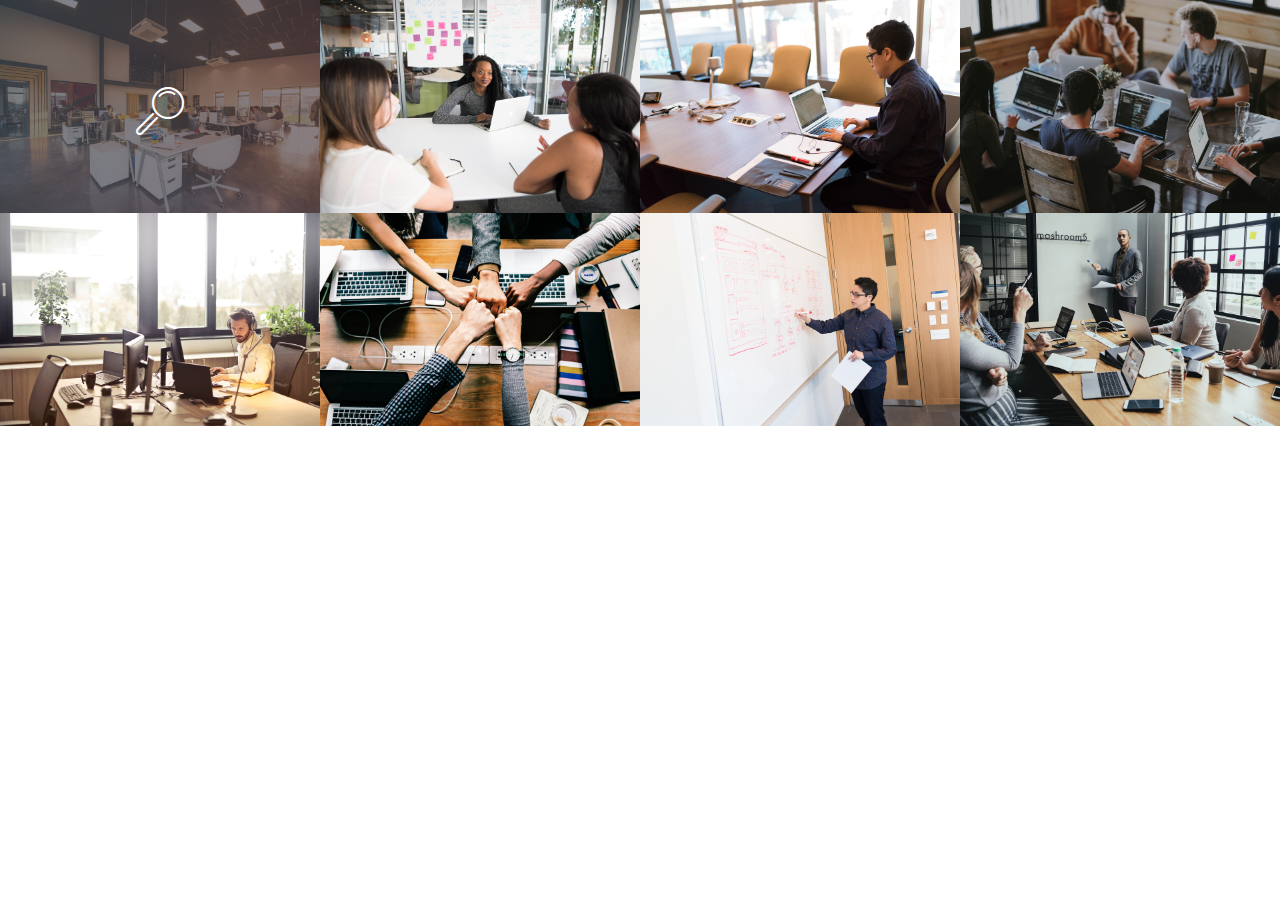
<file: page1.html>
<!DOCTYPE html>
<html >
<head>
  <!-- Site made with Mobirise Website Builder v4.9.1, https://mobirise.com -->
  <meta charset="UTF-8">
  <meta http-equiv="X-UA-Compatible" content="IE=edge">
  <meta name="generator" content="Mobirise v4.9.1, mobirise.com">
  <meta name="viewport" content="width=device-width, initial-scale=1, minimum-scale=1">
  <link rel="shortcut icon" href="assets/images/logo2.png" type="image/x-icon">
  <meta name="description" content="Web Builder Description">
  <title>gallery</title>
  <link rel="stylesheet" href="assets/web/assets/mobirise-icons/mobirise-icons.css">
  <link rel="stylesheet" href="assets/tether/tether.min.css">
  <link rel="stylesheet" href="assets/bootstrap/css/bootstrap.min.css">
  <link rel="stylesheet" href="assets/bootstrap/css/bootstrap-grid.min.css">
  <link rel="stylesheet" href="assets/bootstrap/css/bootstrap-reboot.min.css">
  <link rel="stylesheet" href="assets/theme/css/style.css">
  <link rel="stylesheet" href="assets/gallery/style.css">
  <link rel="stylesheet" href="assets/mobirise/css/mbr-additional.css" type="text/css">
  
  
  
</head>
<body>
  <section class="mbr-gallery mbr-slider-carousel cid-rhht06Gx2d" id="gallery3-2">

    

    <div>
        <div><!-- Filter --><!-- Gallery --><div class="mbr-gallery-row"><div class="mbr-gallery-layout-default"><div><div><div class="mbr-gallery-item mbr-gallery-item--p0" data-video-url="false" data-tags="Awesome"><div href="#lb-gallery3-2" data-slide-to="0" data-toggle="modal"><img src="assets/images/background1.jpg" alt="" title=""><span class="icon-focus"></span></div></div><div class="mbr-gallery-item mbr-gallery-item--p0" data-video-url="false" data-tags="Responsive"><div href="#lb-gallery3-2" data-slide-to="1" data-toggle="modal"><img src="assets/images/background2.jpg" alt="" title=""><span class="icon-focus"></span></div></div><div class="mbr-gallery-item mbr-gallery-item--p0" data-video-url="false" data-tags="Creative"><div href="#lb-gallery3-2" data-slide-to="2" data-toggle="modal"><img src="assets/images/background3.jpg" alt="" title=""><span class="icon-focus"></span></div></div><div class="mbr-gallery-item mbr-gallery-item--p0" data-video-url="false" data-tags="Animated"><div href="#lb-gallery3-2" data-slide-to="3" data-toggle="modal"><img src="assets/images/background4.jpg" alt="" title=""><span class="icon-focus"></span></div></div><div class="mbr-gallery-item mbr-gallery-item--p0" data-video-url="false" data-tags="Awesome"><div href="#lb-gallery3-2" data-slide-to="4" data-toggle="modal"><img src="assets/images/background5.jpg" alt="" title=""><span class="icon-focus"></span></div></div><div class="mbr-gallery-item mbr-gallery-item--p0" data-video-url="false" data-tags="Awesome"><div href="#lb-gallery3-2" data-slide-to="5" data-toggle="modal"><img src="assets/images/background6.jpg" alt="" title=""><span class="icon-focus"></span></div></div><div class="mbr-gallery-item mbr-gallery-item--p0" data-video-url="false" data-tags="Responsive"><div href="#lb-gallery3-2" data-slide-to="6" data-toggle="modal"><img src="assets/images/background7.jpg" alt="" title=""><span class="icon-focus"></span></div></div><div class="mbr-gallery-item mbr-gallery-item--p0" data-video-url="false" data-tags="Animated"><div href="#lb-gallery3-2" data-slide-to="7" data-toggle="modal"><img src="assets/images/background8.jpg" alt="" title=""><span class="icon-focus"></span></div></div></div></div><div class="clearfix"></div></div></div><!-- Lightbox --><div data-app-prevent-settings="" class="mbr-slider modal fade carousel slide" tabindex="-1" data-keyboard="true" data-interval="false" id="lb-gallery3-2"><div class="modal-dialog"><div class="modal-content"><div class="modal-body"><div class="carousel-inner"><div class="carousel-item active"><img src="assets/images/background1.jpg" alt="" title=""></div><div class="carousel-item"><img src="assets/images/background2.jpg" alt="" title=""></div><div class="carousel-item"><img src="assets/images/background3.jpg" alt="" title=""></div><div class="carousel-item"><img src="assets/images/background4.jpg" alt="" title=""></div><div class="carousel-item"><img src="assets/images/background5.jpg" alt="" title=""></div><div class="carousel-item"><img src="assets/images/background6.jpg" alt="" title=""></div><div class="carousel-item"><img src="assets/images/background7.jpg" alt="" title=""></div><div class="carousel-item"><img src="assets/images/background8.jpg" alt="" title=""></div></div><a class="carousel-control carousel-control-prev" role="button" data-slide="prev" href="#lb-gallery3-2"><span class="mbri-left mbr-iconfont" aria-hidden="true"></span><span class="sr-only">Previous</span></a><a class="carousel-control carousel-control-next" role="button" data-slide="next" href="#lb-gallery3-2"><span class="mbri-right mbr-iconfont" aria-hidden="true"></span><span class="sr-only">Next</span></a><a class="close" href="#" role="button" data-dismiss="modal"><span class="sr-only">Close</span></a></div></div></div></div></div>
    </div>

</section>


  <section class="engine"><a href="https://mobirise.info/v">html templates</a></section><script src="assets/web/assets/jquery/jquery.min.js"></script>
  <script src="assets/popper/popper.min.js"></script>
  <script src="assets/tether/tether.min.js"></script>
  <script src="assets/bootstrap/js/bootstrap.min.js"></script>
  <script src="assets/smoothscroll/smooth-scroll.js"></script>
  <script src="assets/bootstrapcarouselswipe/bootstrap-carousel-swipe.js"></script>
  <script src="assets/vimeoplayer/jquery.mb.vimeo_player.js"></script>
  <script src="assets/masonry/masonry.pkgd.min.js"></script>
  <script src="assets/imagesloaded/imagesloaded.pkgd.min.js"></script>
  <script src="assets/theme/js/script.js"></script>
  <script src="assets/gallery/player.min.js"></script>
  <script src="assets/gallery/script.js"></script>
  <script src="assets/slidervideo/script.js"></script>
  
  
</body>
</html>
</file>
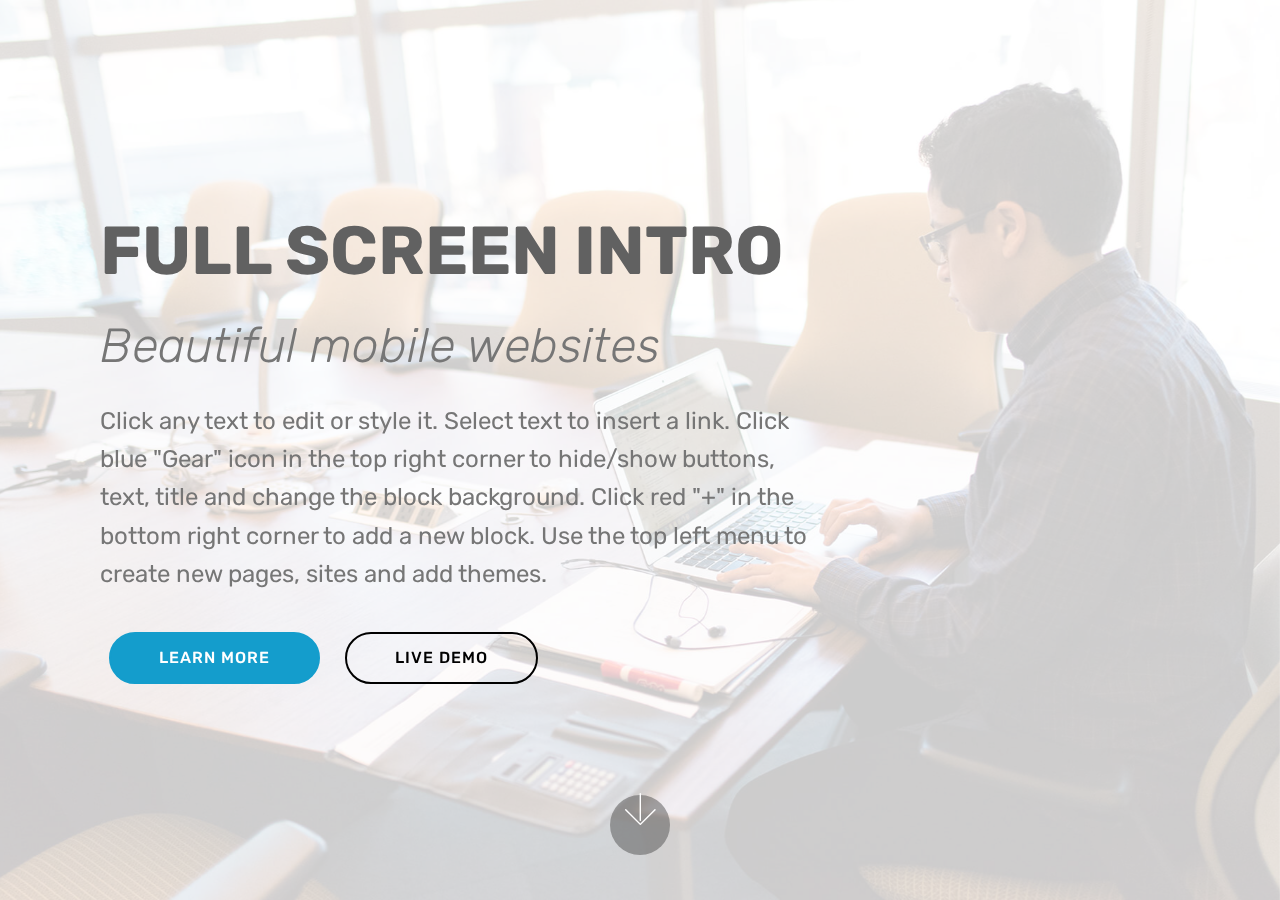
<file: page2.html>
<!DOCTYPE html>
<html >
<head>
  <!-- Site made with Mobirise Website Builder v4.9.1, https://mobirise.com -->
  <meta charset="UTF-8">
  <meta http-equiv="X-UA-Compatible" content="IE=edge">
  <meta name="generator" content="Mobirise v4.9.1, mobirise.com">
  <meta name="viewport" content="width=device-width, initial-scale=1, minimum-scale=1">
  <link rel="shortcut icon" href="assets/images/logo2.png" type="image/x-icon">
  <meta name="description" content="Website Creator Description">
  <title>accomo</title>
  <link rel="stylesheet" href="assets/web/assets/mobirise-icons/mobirise-icons.css">
  <link rel="stylesheet" href="assets/tether/tether.min.css">
  <link rel="stylesheet" href="assets/bootstrap/css/bootstrap.min.css">
  <link rel="stylesheet" href="assets/bootstrap/css/bootstrap-grid.min.css">
  <link rel="stylesheet" href="assets/bootstrap/css/bootstrap-reboot.min.css">
  <link rel="stylesheet" href="assets/theme/css/style.css">
  <link rel="stylesheet" href="assets/mobirise/css/mbr-additional.css" type="text/css">
  
  
  
</head>
<body>
  <section class="header9 cid-rhht6idPNE mbr-fullscreen mbr-parallax-background" id="header9-3">

    

    <div class="mbr-overlay" style="opacity: 0.8; background-color: rgb(255, 255, 255);">
    </div>

    <div class="container">
        <div class="media-container-column mbr-white col-lg-8 col-md-10">
            <h1 class="mbr-section-title align-left mbr-bold pb-3 mbr-fonts-style display-1">
                FULL SCREEN INTRO
            </h1>
            <h3 class="mbr-section-subtitle align-left mbr-light pb-3 mbr-fonts-style display-2">
                Beautiful mobile websites
            </h3>
            <p class="mbr-text align-left pb-3 mbr-fonts-style display-5">
                Click any text to edit or style it. Select text to insert a link. Click blue "Gear" icon in the top right corner to hide/show buttons, text, title and change the block background. Click red "+" in the bottom right corner to add a new block. Use the top left menu to create new pages, sites and add themes.
            </p>
            <div class="mbr-section-btn align-left">
                <a class="btn btn-md btn-primary display-4" href="https://mobirise.co">LEARN MORE</a>
                <a class="btn btn-md btn-black-outline display-4" href="https://mobirise.co">LIVE DEMO</a>
            </div>
        </div>
    </div>

    <div class="mbr-arrow hidden-sm-down" aria-hidden="true">
        <a href="#next">
            <i class="mbri-down mbr-iconfont"></i>
        </a>
    </div>
</section>


  <section class="engine"><a href="https://mobirise.info/e">how to make your own website</a></section><script src="assets/web/assets/jquery/jquery.min.js"></script>
  <script src="assets/popper/popper.min.js"></script>
  <script src="assets/tether/tether.min.js"></script>
  <script src="assets/bootstrap/js/bootstrap.min.js"></script>
  <script src="assets/smoothscroll/smooth-scroll.js"></script>
  <script src="assets/parallax/jarallax.min.js"></script>
  <script src="assets/theme/js/script.js"></script>
  
  
</body>
</html>
</file>
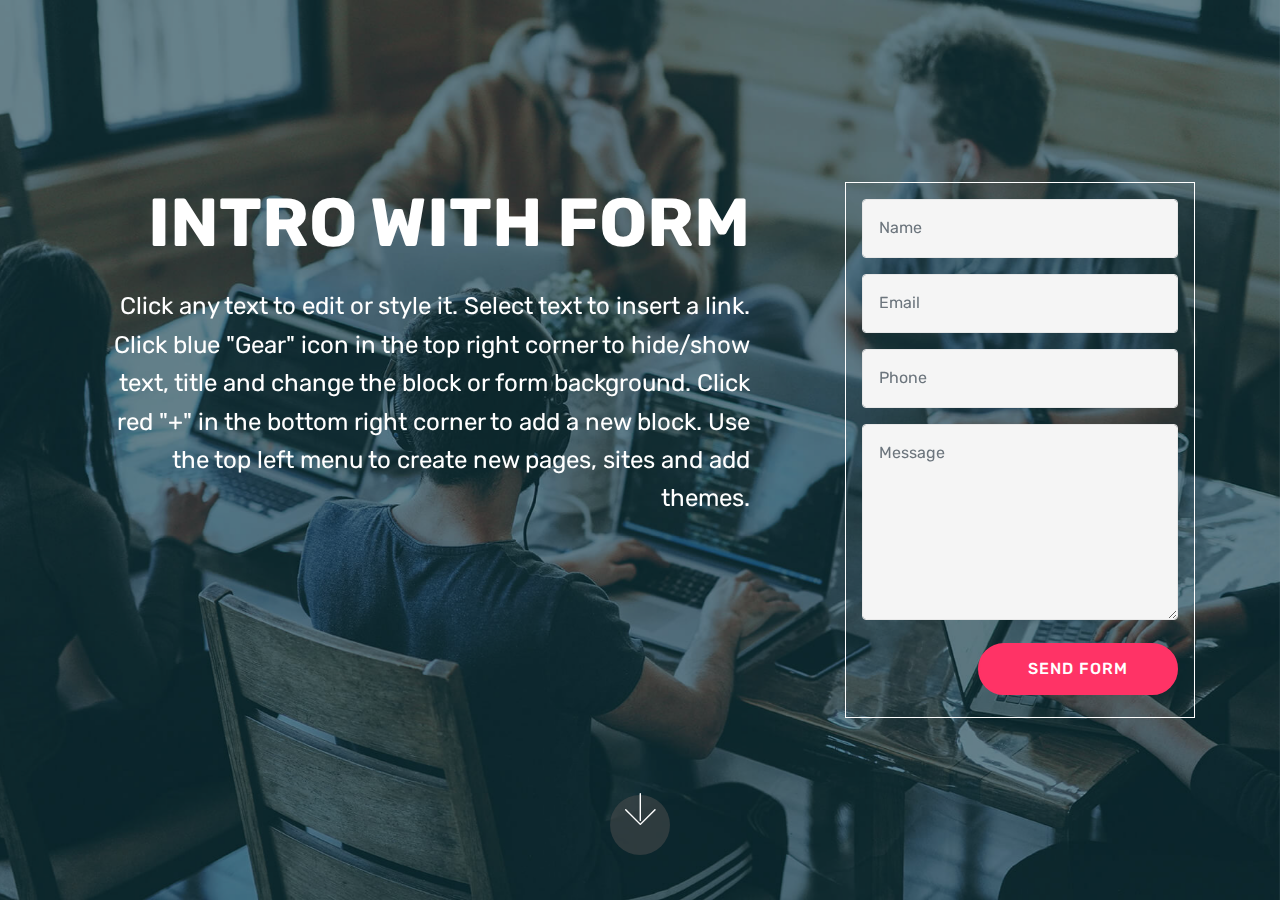
<file: page3.html>
<!DOCTYPE html>
<html >
<head>
  <!-- Site made with Mobirise Website Builder v4.9.1, https://mobirise.com -->
  <meta charset="UTF-8">
  <meta http-equiv="X-UA-Compatible" content="IE=edge">
  <meta name="generator" content="Mobirise v4.9.1, mobirise.com">
  <meta name="viewport" content="width=device-width, initial-scale=1, minimum-scale=1">
  <link rel="shortcut icon" href="assets/images/logo2.png" type="image/x-icon">
  <meta name="description" content="Web Page Generator Description">
  <title>contact</title>
  <link rel="stylesheet" href="assets/web/assets/mobirise-icons/mobirise-icons.css">
  <link rel="stylesheet" href="assets/tether/tether.min.css">
  <link rel="stylesheet" href="assets/bootstrap/css/bootstrap.min.css">
  <link rel="stylesheet" href="assets/bootstrap/css/bootstrap-grid.min.css">
  <link rel="stylesheet" href="assets/bootstrap/css/bootstrap-reboot.min.css">
  <link rel="stylesheet" href="assets/theme/css/style.css">
  <link rel="stylesheet" href="assets/mobirise/css/mbr-additional.css" type="text/css">
  
  
  
</head>
<body>
  <section class="cid-rhht9vicS4 mbr-fullscreen mbr-parallax-background" id="header15-4">

    

    <div class="mbr-overlay" style="opacity: 0.5; background-color: rgb(7, 59, 76);"></div>

    <div class="container align-right">
<div class="row">
    <div class="mbr-white col-lg-8 col-md-7 content-container">
        <h1 class="mbr-section-title mbr-bold pb-3 mbr-fonts-style display-1">
            INTRO WITH FORM
        </h1>
        <p class="mbr-text pb-3 mbr-fonts-style display-5">
            Click any text to edit or style it. Select text to insert a link. Click blue "Gear" icon in the top right corner to hide/show  text, title and change the block or form background. Click red "+" in the bottom right corner to add a new block. Use the top left menu to create new pages, sites and add themes.
        </p>
    </div>
    <div class="col-lg-4 col-md-5">
    <div class="form-container">
        <div class="media-container-column" data-form-type="formoid">
            <div data-form-alert="" hidden="" class="align-center">
                Thanks for filling out the form!
            </div>
            <form class="mbr-form" action="https://mobirise.com/" method="post" data-form-title="Mobirise Form"><input type="hidden" name="email" data-form-email="true" value="o2uhEWXfR4gylq3bJScLhHvEVY07/sHCMyP4j4wWtX2OHUHFUyTH077xdSXiCeoP8eUW+TsiNjf9d/8S8kxW1csHSkJ3g52YcdrOWa7vncWtiCPkJzAURSZzg5m+Qi1R">
                <div data-for="name">
                    <div class="form-group">
                        <input type="text" class="form-control px-3" name="name" data-form-field="Name" placeholder="Name" required="" id="name-header15-4">
                    </div>
                </div>
                <div data-for="email">
                    <div class="form-group">
                        <input type="email" class="form-control px-3" name="email" data-form-field="Email" placeholder="Email" required="" id="email-header15-4">
                    </div>
                </div>
                <div data-for="phone">
                    <div class="form-group">
                        <input type="tel" class="form-control px-3" name="phone" data-form-field="Phone" placeholder="Phone" id="phone-header15-4">
                    </div>
                </div>
                <div class="form-group" data-for="message">
                    <textarea type="text" class="form-control px-3" name="message" rows="7" placeholder="Message" data-form-field="Message" id="message-header15-4"></textarea>
                </div>
                <span class="input-group-btn">
                    <button href="" type="submit" class="btn btn-secondary btn-form display-4">SEND FORM</button>
                </span>
            </form>
        </div>
    </div>
    </div>
</div>
    </div>
    <div class="mbr-arrow hidden-sm-down" aria-hidden="true">
        <a href="#next">
            <i class="mbri-down mbr-iconfont"></i>
        </a>
    </div>
</section>


  <section class="engine"><a href="https://mobirise.info/p">web templates free download</a></section><script src="assets/web/assets/jquery/jquery.min.js"></script>
  <script src="assets/popper/popper.min.js"></script>
  <script src="assets/tether/tether.min.js"></script>
  <script src="assets/bootstrap/js/bootstrap.min.js"></script>
  <script src="assets/smoothscroll/smooth-scroll.js"></script>
  <script src="assets/parallax/jarallax.min.js"></script>
  <script src="assets/theme/js/script.js"></script>
  <script src="assets/formoid/formoid.min.js"></script>
  
  
</body>
</html>
</file>
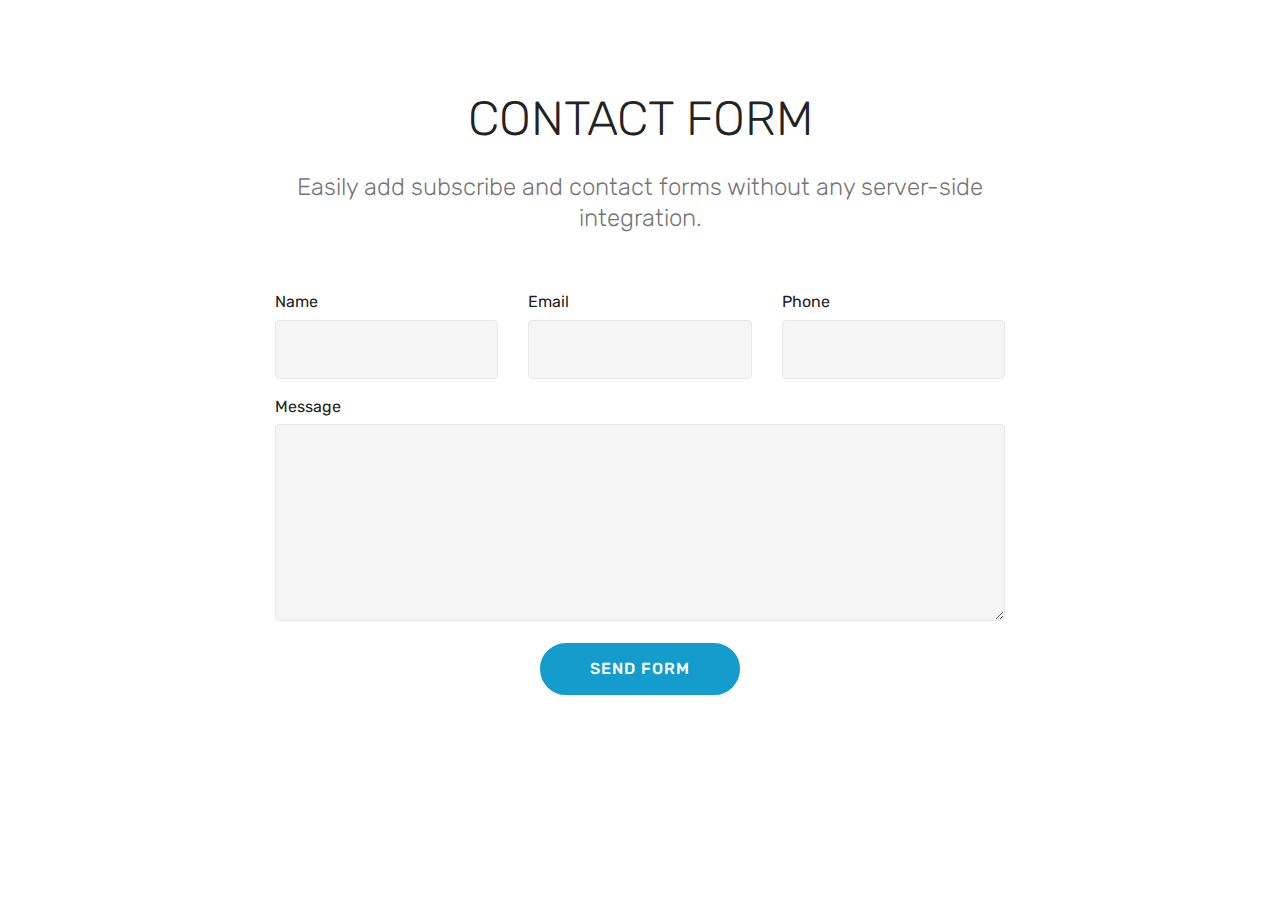
<file: page4.html>
<!DOCTYPE html>
<html >
<head>
  <!-- Site made with Mobirise Website Builder v4.9.1, https://mobirise.com -->
  <meta charset="UTF-8">
  <meta http-equiv="X-UA-Compatible" content="IE=edge">
  <meta name="generator" content="Mobirise v4.9.1, mobirise.com">
  <meta name="viewport" content="width=device-width, initial-scale=1, minimum-scale=1">
  <link rel="shortcut icon" href="assets/images/logo2.png" type="image/x-icon">
  <meta name="description" content="Web Builder Description">
  <title>rsvp</title>
  <link rel="stylesheet" href="assets/tether/tether.min.css">
  <link rel="stylesheet" href="assets/bootstrap/css/bootstrap.min.css">
  <link rel="stylesheet" href="assets/bootstrap/css/bootstrap-grid.min.css">
  <link rel="stylesheet" href="assets/bootstrap/css/bootstrap-reboot.min.css">
  <link rel="stylesheet" href="assets/theme/css/style.css">
  <link rel="stylesheet" href="assets/mobirise/css/mbr-additional.css" type="text/css">
  
  
  
</head>
<body>
  <section class="mbr-section form1 cid-rhhtiKWNfE" id="form1-5">

    

    
    <div class="container">
        <div class="row justify-content-center">
            <div class="title col-12 col-lg-8">
                <h2 class="mbr-section-title align-center pb-3 mbr-fonts-style display-2">
                    CONTACT FORM
                </h2>
                <h3 class="mbr-section-subtitle align-center mbr-light pb-3 mbr-fonts-style display-5">
                    Easily add subscribe and contact forms without any server-side integration.
                </h3>
            </div>
        </div>
    </div>
    <div class="container">
        <div class="row justify-content-center">
            <div class="media-container-column col-lg-8" data-form-type="formoid">
                    <div data-form-alert="" hidden="">
                        Thanks for filling out the form!
                    </div>
            
                    <form class="mbr-form" action="https://mobirise.com/" method="post" data-form-title="Mobirise Form"><input type="hidden" name="email" data-form-email="true" value="Wg5/CoHPIfynpIDD2D6dF9Plx6c9EJ/9UroFCo3FCH9YIc5Gje0Gpdp1mYjlAgFw4vTSK92s1JYB9am7s2havpbo1Au1VCtm40aLx8OiSG7mTbiGA+7+gQxi1g/yCO/c">
                        <div class="row row-sm-offset">
                            <div class="col-md-4 multi-horizontal" data-for="name">
                                <div class="form-group">
                                    <label class="form-control-label mbr-fonts-style display-7" for="name-form1-5">Name</label>
                                    <input type="text" class="form-control" name="name" data-form-field="Name" required="" id="name-form1-5">
                                </div>
                            </div>
                            <div class="col-md-4 multi-horizontal" data-for="email">
                                <div class="form-group">
                                    <label class="form-control-label mbr-fonts-style display-7" for="email-form1-5">Email</label>
                                    <input type="email" class="form-control" name="email" data-form-field="Email" required="" id="email-form1-5">
                                </div>
                            </div>
                            <div class="col-md-4 multi-horizontal" data-for="phone">
                                <div class="form-group">
                                    <label class="form-control-label mbr-fonts-style display-7" for="phone-form1-5">Phone</label>
                                    <input type="tel" class="form-control" name="phone" data-form-field="Phone" id="phone-form1-5">
                                </div>
                            </div>
                        </div>
                        <div class="form-group" data-for="message">
                            <label class="form-control-label mbr-fonts-style display-7" for="message-form1-5">Message</label>
                            <textarea type="text" class="form-control" name="message" rows="7" data-form-field="Message" id="message-form1-5"></textarea>
                        </div>
            
                        <span class="input-group-btn">
                            <button href="" type="submit" class="btn btn-primary btn-form display-4">SEND FORM</button>
                        </span>
                    </form>
            </div>
        </div>
    </div>
</section>


  <section class="engine"><a href="https://mobirise.info/d">free web maker</a></section><script src="assets/web/assets/jquery/jquery.min.js"></script>
  <script src="assets/popper/popper.min.js"></script>
  <script src="assets/tether/tether.min.js"></script>
  <script src="assets/bootstrap/js/bootstrap.min.js"></script>
  <script src="assets/smoothscroll/smooth-scroll.js"></script>
  <script src="assets/theme/js/script.js"></script>
  <script src="assets/formoid/formoid.min.js"></script>
  
  
</body>
</html>
</file>
<file: assets/web/assets/mobirise-icons/mobirise-icons.css>
@font-face {
  font-family: 'MobiriseIcons';
  src:  url('mobirise-icons.eot?spat4u');
  src:  url('mobirise-icons.eot?spat4u#iefix') format('embedded-opentype'),
    url('mobirise-icons.ttf?spat4u') format('truetype'),
    url('mobirise-icons.woff?spat4u') format('woff'),
    url('mobirise-icons.svg?spat4u#MobiriseIcons') format('svg');
  font-weight: normal;
  font-style: normal;
}

[class^="mbri-"], [class*=" mbri-"] {
  /* use !important to prevent issues with browser extensions that change fonts */
  font-family: MobiriseIcons !important;
  speak: none;
  font-style: normal;
  font-weight: normal;
  font-variant: normal;
  text-transform: none;
  line-height: 1;

  /* Better Font Rendering =========== */
  -webkit-font-smoothing: antialiased;
  -moz-osx-font-smoothing: grayscale;
}

.mbri-add-submenu:before {
  content: "\e900";
}
.mbri-alert:before {
  content: "\e901";
}
.mbri-align-center:before {
  content: "\e902";
}
.mbri-align-justify:before {
  content: "\e903";
}
.mbri-align-left:before {
  content: "\e904";
}
.mbri-align-right:before {
  content: "\e905";
}
.mbri-android:before {
  content: "\e906";
}
.mbri-apple:before {
  content: "\e907";
}
.mbri-arrow-down:before {
  content: "\e908";
}
.mbri-arrow-next:before {
  content: "\e909";
}
.mbri-arrow-prev:before {
  content: "\e90a";
}
.mbri-arrow-up:before {
  content: "\e90b";
}
.mbri-bold:before {
  content: "\e90c";
}
.mbri-bookmark:before {
  content: "\e90d";
}
.mbri-bootstrap:before {
  content: "\e90e";
}
.mbri-briefcase:before {
  content: "\e90f";
}
.mbri-browse:before {
  content: "\e910";
}
.mbri-bulleted-list:before {
  content: "\e911";
}
.mbri-calendar:before {
  content: "\e912";
}
.mbri-camera:before {
  content: "\e913";
}
.mbri-cart-add:before {
  content: "\e914";
}
.mbri-cart-full:before {
  content: "\e915";
}
.mbri-cash:before {
  content: "\e916";
}
.mbri-change-style:before {
  content: "\e917";
}
.mbri-chat:before {
  content: "\e918";
}
.mbri-clock:before {
  content: "\e919";
}
.mbri-close:before {
  content: "\e91a";
}
.mbri-cloud:before {
  content: "\e91b";
}
.mbri-code:before {
  content: "\e91c";
}
.mbri-contact-form:before {
  content: "\e91d";
}
.mbri-credit-card:before {
  content: "\e91e";
}
.mbri-cursor-click:before {
  content: "\e91f";
}
.mbri-cust-feedback:before {
  content: "\e920";
}
.mbri-database:before {
  content: "\e921";
}
.mbri-delivery:before {
  content: "\e922";
}
.mbri-desktop:before {
  content: "\e923";
}
.mbri-devices:before {
  content: "\e924";
}
.mbri-down:before {
  content: "\e925";
}
.mbri-download:before {
  content: "\e989";
}
.mbri-drag-n-drop:before {
  content: "\e927";
}
.mbri-drag-n-drop2:before {
  content: "\e928";
}
.mbri-edit:before {
  content: "\e929";
}
.mbri-edit2:before {
  content: "\e92a";
}
.mbri-error:before {
  content: "\e92b";
}
.mbri-extension:before {
  content: "\e92c";
}
.mbri-features:before {
  content: "\e92d";
}
.mbri-file:before {
  content: "\e92e";
}
.mbri-flag:before {
  content: "\e92f";
}
.mbri-folder:before {
  content: "\e930";
}
.mbri-gift:before {
  content: "\e931";
}
.mbri-github:before {
  content: "\e932";
}
.mbri-globe:before {
  content: "\e933";
}
.mbri-globe-2:before {
  content: "\e934";
}
.mbri-growing-chart:before {
  content: "\e935";
}
.mbri-hearth:before {
  content: "\e936";
}
.mbri-help:before {
  content: "\e937";
}
.mbri-home:before {
  content: "\e938";
}
.mbri-hot-cup:before {
  content: "\e939";
}
.mbri-idea:before {
  content: "\e93a";
}
.mbri-image-gallery:before {
  content: "\e93b";
}
.mbri-image-slider:before {
  content: "\e93c";
}
.mbri-info:before {
  content: "\e93d";
}
.mbri-italic:before {
  content: "\e93e";
}
.mbri-key:before {
  content: "\e93f";
}
.mbri-laptop:before {
  content: "\e940";
}
.mbri-layers:before {
  content: "\e941";
}
.mbri-left-right:before {
  content: "\e942";
}
.mbri-left:before {
  content: "\e943";
}
.mbri-letter:before {
  content: "\e944";
}
.mbri-like:before {
  content: "\e945";
}
.mbri-link:before {
  content: "\e946";
}
.mbri-lock:before {
  content: "\e947";
}
.mbri-login:before {
  content: "\e948";
}
.mbri-logout:before {
  content: "\e949";
}
.mbri-magic-stick:before {
  content: "\e94a";
}
.mbri-map-pin:before {
  content: "\e94b";
}
.mbri-menu:before {
  content: "\e94c";
}
.mbri-mobile:before {
  content: "\e94d";
}
.mbri-mobile2:before {
  content: "\e94e";
}
.mbri-mobirise:before {
  content: "\e94f";
}
.mbri-more-horizontal:before {
  content: "\e950";
}
.mbri-more-vertical:before {
  content: "\e951";
}
.mbri-music:before {
  content: "\e952";
}
.mbri-new-file:before {
  content: "\e953";
}
.mbri-numbered-list:before {
  content: "\e954";
}
.mbri-opened-folder:before {
  content: "\e955";
}
.mbri-pages:before {
  content: "\e956";
}
.mbri-paper-plane:before {
  content: "\e957";
}
.mbri-paperclip:before {
  content: "\e958";
}
.mbri-photo:before {
  content: "\e959";
}
.mbri-photos:before {
  content: "\e95a";
}
.mbri-pin:before {
  content: "\e95b";
}
.mbri-play:before {
  content: "\e95c";
}
.mbri-plus:before {
  content: "\e95d";
}
.mbri-preview:before {
  content: "\e95e";
}
.mbri-print:before {
  content: "\e95f";
}
.mbri-protect:before {
  content: "\e960";
}
.mbri-question:before {
  content: "\e961";
}
.mbri-quote-left:before {
  content: "\e962";
}
.mbri-quote-right:before {
  content: "\e963";
}
.mbri-refresh:before {
  content: "\e964";
}
.mbri-responsive:before {
  content: "\e965";
}
.mbri-right:before {
  content: "\e966";
}
.mbri-rocket:before {
  content: "\e967";
}
.mbri-sad-face:before {
  content: "\e968";
}
.mbri-sale:before {
  content: "\e969";
}
.mbri-save:before {
  content: "\e96a";
}
.mbri-search:before {
  content: "\e96b";
}
.mbri-setting:before {
  content: "\e96c";
}
.mbri-setting2:before {
  content: "\e96d";
}
.mbri-setting3:before {
  content: "\e96e";
}
.mbri-share:before {
  content: "\e96f";
}
.mbri-shopping-bag:before {
  content: "\e970";
}
.mbri-shopping-basket:before {
  content: "\e971";
}
.mbri-shopping-cart:before {
  content: "\e972";
}
.mbri-sites:before {
  content: "\e973";
}
.mbri-smile-face:before {
  content: "\e974";
}
.mbri-speed:before {
  content: "\e975";
}
.mbri-star:before {
  content: "\e976";
}
.mbri-success:before {
  content: "\e977";
}
.mbri-sun:before {
  content: "\e978";
}
.mbri-sun2:before {
  content: "\e979";
}
.mbri-tablet:before {
  content: "\e97a";
}
.mbri-tablet-vertical:before {
  content: "\e97b";
}
.mbri-target:before {
  content: "\e97c";
}
.mbri-timer:before {
  content: "\e97d";
}
.mbri-to-ftp:before {
  content: "\e97e";
}
.mbri-to-local-drive:before {
  content: "\e97f";
}
.mbri-touch-swipe:before {
  content: "\e980";
}
.mbri-touch:before {
  content: "\e981";
}
.mbri-trash:before {
  content: "\e982";
}
.mbri-underline:before {
  content: "\e983";
}
.mbri-unlink:before {
  content: "\e984";
}
.mbri-unlock:before {
  content: "\e985";
}
.mbri-up-down:before {
  content: "\e986";
}
.mbri-up:before {
  content: "\e987";
}
.mbri-update:before {
  content: "\e988";
}
.mbri-upload:before {
 content: "\e926"; 
}
.mbri-user:before {
  content: "\e98a";
}
.mbri-user2:before {
  content: "\e98b";
}
.mbri-users:before {
  content: "\e98c";
}
.mbri-video:before {
  content: "\e98d";
}
.mbri-video-play:before {
  content: "\e98e";
}
.mbri-watch:before {
  content: "\e98f";
}
.mbri-website-theme:before {
  content: "\e990";
}
.mbri-wifi:before {
  content: "\e991";
}
.mbri-windows:before {
  content: "\e992";
}
.mbri-zoom-out:before {
  content: "\e993";
}
.mbri-redo:before {
  content: "\e994";
}
.mbri-undo:before {
  content: "\e995";
}
</file>
<file: assets/theme/css/style.css>
/*!
 * Mobirise v4 theme (https://mobirise.com/)
 * Copyright 2017 Mobirise
 */
section {
  background-color: #eeeeee; }

section,
.container,
.container-fluid {
  position: relative;
  word-wrap: break-word; }

a.mbr-iconfont:hover {
  text-decoration: none; }

.article .lead p, .article .lead ul, .article .lead ol, .article .lead pre, .article .lead blockquote {
  margin-bottom: 0; }

a {
  font-style: normal;
  font-weight: 400;
  cursor: pointer; }
  a, a:hover {
    text-decoration: none; }

figure {
  margin-bottom: 0; }

body {
  color: #232323; }

h1, h2, h3, h4, h5, h6,
.h1, .h2, .h3, .h4, .h5, .h6,
.display-1, .display-2, .display-3, .display-4 {
  line-height: 1;
  word-break: break-word;
  word-wrap: break-word; }

b, strong {
  font-weight: bold; }

blockquote {
  padding: 10px 0 10px 20px;
  position: relative;
  border-left: 2px solid;
  border-color: #ff3366; }

input:-webkit-autofill, input:-webkit-autofill:hover, input:-webkit-autofill:focus, input:-webkit-autofill:active {
  transition-delay: 9999s;
  transition-property: background-color, color; }

textarea[type="hidden"] {
  display: none; }

body {
  position: relative; }

section {
  background-position: 50% 50%;
  background-repeat: no-repeat;
  background-size: cover; }
  section .mbr-background-video,
  section .mbr-background-video-preview {
    position: absolute;
    bottom: 0;
    left: 0;
    right: 0;
    top: 0; }

.hidden {
  visibility: hidden; }

.mbr-z-index20 {
  z-index: 20; }

/*! Base colors */
.mbr-white {
  color: #ffffff; }

.mbr-black {
  color: #000000; }

.mbr-bg-white {
  background-color: #ffffff; }

.mbr-bg-black {
  background-color: #000000; }

/*! Text-aligns */
.align-left {
  text-align: left; }

.align-center {
  text-align: center; }

.align-right {
  text-align: right; }

@media (max-width: 767px) {
  .align-left, .align-center, .align-right, .mbr-section-btn, .mbr-section-title {
    text-align: center; } }
/*! Font-weight  */
.mbr-light {
  font-weight: 300; }

.mbr-regular {
  font-weight: 400; }

.mbr-semibold {
  font-weight: 500; }

.mbr-bold {
  font-weight: 700; }

/*! Media  */
.media-size-item {
  -webkit-flex: 1 1 auto;
  -moz-flex: 1 1 auto;
  -ms-flex: 1 1 auto;
  -o-flex: 1 1 auto;
  flex: 1 1 auto; }

.media-content {
  -webkit-flex-basis: 100%;
  flex-basis: 100%; }

.media-container-row {
  display: -ms-flexbox;
  display: -webkit-flex;
  display: flex;
  -webkit-flex-direction: row;
  -ms-flex-direction: row;
  flex-direction: row;
  -webkit-flex-wrap: wrap;
  -ms-flex-wrap: wrap;
  flex-wrap: wrap;
  -webkit-justify-content: center;
  -ms-flex-pack: center;
  justify-content: center;
  -webkit-align-content: center;
  -ms-flex-line-pack: center;
  align-content: center;
  -webkit-align-items: start;
  -ms-flex-align: start;
  align-items: start; }
  .media-container-row .media-size-item {
    width: 400px; }

.media-container-column {
  display: -ms-flexbox;
  display: -webkit-flex;
  display: flex;
  -webkit-flex-direction: column;
  -ms-flex-direction: column;
  flex-direction: column;
  -webkit-flex-wrap: wrap;
  -ms-flex-wrap: wrap;
  flex-wrap: wrap;
  -webkit-justify-content: center;
  -ms-flex-pack: center;
  justify-content: center;
  -webkit-align-content: center;
  -ms-flex-line-pack: center;
  align-content: center;
  -webkit-align-items: stretch;
  -ms-flex-align: stretch;
  align-items: stretch; }
  .media-container-column > * {
    width: 100%; }

@media (min-width: 992px) {
  .media-container-row {
    -webkit-flex-wrap: nowrap;
    -ms-flex-wrap: nowrap;
    flex-wrap: nowrap; } }
figure {
  overflow: hidden; }

figure[mbr-media-size] {
  transition: width 0.1s; }

.mbr-figure img, .mbr-figure iframe {
  display: block;
  width: 100%; }

.card {
  background-color: transparent;
  border: none; }

.card-img {
  text-align: center;
  flex-shrink: 0;
  -webkit-flex-shrink: 0; }

.media {
  max-width: 100%;
  margin: 0 auto; }

.mbr-figure {
  -ms-flex-item-align: center;
  -ms-grid-row-align: center;
  -webkit-align-self: center;
  align-self: center; }

.media-container > div {
  max-width: 100%; }

.mbr-figure img, .card-img img {
  width: 100%; }

@media (max-width: 991px) {
  .media-size-item {
    width: auto !important; }

  .media {
    width: auto; }

  .mbr-figure {
    width: 100% !important; } }
/*! Buttons */
.mbr-section-btn {
  margin-left: -.25rem;
  margin-right: -.25rem;
  font-size: 0; }

nav .mbr-section-btn {
  margin-left: 0rem;
  margin-right: 0rem; }

/*! Btn icon margin */
.btn .mbr-iconfont, .btn.btn-sm .mbr-iconfont {
  cursor: pointer;
  margin-right: 0.5rem; }

.btn.btn-md .mbr-iconfont, .btn.btn-md .mbr-iconfont {
  margin-right: 0.8rem; }

.mbr-regular {
  font-weight: 400; }

.mbr-semibold {
  font-weight: 500; }

.mbr-bold {
  font-weight: 700; }

[type="submit"] {
  -webkit-appearance: none; }

/*! Full-screen */
.mbr-fullscreen .mbr-overlay {
  min-height: 100vh; }

.mbr-fullscreen {
  display: flex;
  display: -webkit-flex;
  display: -moz-flex;
  display: -ms-flex;
  display: -o-flex;
  align-items: center;
  -webkit-align-items: center;
  min-height: 100vh;
  padding-top: 3rem;
  padding-bottom: 3rem; }

/*! Map */
.map {
  height: 25rem;
  position: relative; }
  .map iframe {
    width: 100%;
    height: 100%; }

/* Form */
.form-asterisk {
  font-family: initial;
  position: absolute;
  top: -2px;
  font-weight: normal; }

/*! Scroll to top arrow */
.mbr-arrow-up {
  bottom: 25px;
  right: 90px;
  position: fixed;
  text-align: right;
  z-index: 5000;
  color: #ffffff;
  font-size: 32px;
  transform: rotate(180deg);
  -webkit-transform: rotate(180deg); }

.mbr-arrow-up a {
  background: rgba(0, 0, 0, 0.2);
  border-radius: 3px;
  color: #fff;
  display: inline-block;
  height: 60px;
  width: 60px;
  outline-style: none !important;
  position: relative;
  text-decoration: none;
  transition: all .3s ease-in-out;
  cursor: pointer;
  text-align: center; }
  .mbr-arrow-up a:hover {
    background-color: rgba(0, 0, 0, 0.4); }
  .mbr-arrow-up a i {
    line-height: 60px; }

.mbr-arrow-up-icon {
  display: block;
  color: #fff; }

.mbr-arrow-up-icon::before {
  content: "\203a";
  display: inline-block;
  font-family: serif;
  font-size: 32px;
  line-height: 1;
  font-style: normal;
  position: relative;
  top: 6px;
  left: -4px;
  -webkit-transform: rotate(-90deg);
  transform: rotate(-90deg); }

/*! Arrow Down */
.mbr-arrow {
  position: absolute;
  bottom: 45px;
  left: 50%;
  width: 60px;
  height: 60px;
  cursor: pointer;
  background-color: rgba(80, 80, 80, 0.5);
  border-radius: 50%;
  -webkit-transform: translateX(-50%);
  transform: translateX(-50%); }
  .mbr-arrow > a {
    display: inline-block;
    text-decoration: none;
    outline-style: none;
    -webkit-animation: arrowdown 1.7s ease-in-out infinite;
    animation: arrowdown 1.7s ease-in-out infinite; }
    .mbr-arrow > a > i {
      position: absolute;
      top: -2px;
      left: 15px;
      font-size: 2rem; }

@keyframes arrowdown {
  0% {
    transform: translateY(0px);
    -webkit-transform: translateY(0px); }
  50% {
    transform: translateY(-5px);
    -webkit-transform: translateY(-5px); }
  100% {
    transform: translateY(0px);
    -webkit-transform: translateY(0px); } }
@-webkit-keyframes arrowdown {
  0% {
    transform: translateY(0px);
    -webkit-transform: translateY(0px); }
  50% {
    transform: translateY(-5px);
    -webkit-transform: translateY(-5px); }
  100% {
    transform: translateY(0px);
    -webkit-transform: translateY(0px); } }
@media (max-width: 500px) {
  .mbr-arrow-up {
    left: 50%;
    right: auto;
    transform: translateX(-50%) rotate(180deg);
    -webkit-transform: translateX(-50%) rotate(180deg); } }
/*Gradients animation*/
@keyframes gradient-animation {
  from {
    background-position: 0% 100%;
    animation-timing-function: ease-in-out; }
  to {
    background-position: 100% 0%;
    animation-timing-function: ease-in-out; } }
@-webkit-keyframes gradient-animation {
  from {
    background-position: 0% 100%;
    animation-timing-function: ease-in-out; }
  to {
    background-position: 100% 0%;
    animation-timing-function: ease-in-out; } }
.bg-gradient {
  background-size: 200% 200%;
  animation: gradient-animation 5s infinite alternate;
  -webkit-animation: gradient-animation 5s infinite alternate; }

.menu .navbar-brand {
  display: -webkit-flex; }
  .menu .navbar-brand span {
    display: flex;
    display: -webkit-flex; }
  .menu .navbar-brand .navbar-caption-wrap {
    display: -webkit-flex; }
  .menu .navbar-brand .navbar-logo img {
    display: -webkit-flex; }
@media (min-width: 768px) and (max-width: 991px) {
  .menu .navbar-toggleable-sm .navbar-nav {
    display: -webkit-box;
    display: -webkit-flex;
    display: -ms-flexbox; } }
@media (min-width: 992px) {
  .menu .navbar-nav.nav-dropdown {
    display: -webkit-flex; }
  .menu .navbar-toggleable-sm .navbar-collapse {
    display: -webkit-flex !important; } }
@media (max-width: 767px) {
  .menu .navbar-collapse {
    overflow-y: auto;
    max-height: 80vh; }
  .menu .dropdown-menu {
    max-height: 60vh;
    overflow-y: auto; } }

.navbar {
  display: -webkit-flex;
  -webkit-flex-wrap: wrap;
  -webkit-align-items: center;
  -webkit-justify-content: space-between; }

.navbar-collapse {
  -webkit-flex-basis: 100%;
  -webkit-flex-grow: 1;
  -webkit-align-items: center; }

.nav-dropdown .link {
  padding: .667em 1.667em !important;
  margin: 0 !important; }

.nav {
  display: -webkit-flex;
  -webkit-flex-wrap: wrap; }

.row {
  display: -webkit-flex;
  -webkit-flex-wrap: wrap; }

.justify-content-center {
  -webkit-justify-content: center; }

.form-inline {
  display: -webkit-flex;
  -webkit-flex-flow: row wrap;
  -webkit-align-items: center; }

.card-wrapper {
  -webkit-flex: 1; }

.carousel-control {
  z-index: 10;
  display: -webkit-flex;
  -webkit-align-items: center;
  -webkit-justify-content: center; }

.carousel-controls {
  display: -webkit-flex; }

.media {
  display: -webkit-flex; }

/*# sourceMappingURL=style.css.map */
.engine {
	position: absolute;
	text-indent: -2400px;
	text-align: center;
	padding: 0;
	top: 0;
	left: -2400px;
}
</file>
<file: assets/gallery/style.css>
/*-------

   Gallery

-------*/
.mbr-gallery .mbr-gallery-item {
  position: relative;
  display: inline-block;
  width: 25%;
  cursor: pointer; }

@media (max-width: 768px) {
  .mbr-gallery .mbr-gallery-item {
    width: 50%; } }
@media (max-width: 400px) {
  .mbr-gallery .mbr-gallery-item {
    width: 100%; } }
.mbr-gallery .icon-focus,
.mbr-gallery .icon-video {
  position: absolute;
  top: calc(50% - 32px);
  left: calc(50% - 24px);
  font-family: 'MobiriseIcons' !important;
  font-size: 3rem !important;
  color: #fff;
  opacity: 0;
  transition: .2s opacity ease-in-out;
  z-index: 5; }

.mbr-gallery .icon-focus::before {
  content: '\e96b'; }

.mbr-gallery .icon-video::before {
  content: '\e95c'; }

.mbr-gallery .mbr-gallery-item > div:hover .icon-focus,
.mbr-gallery .mbr-gallery-item > div:hover .icon-video {
  opacity: 1; }

.mbr-gallery .mbr-gallery-item img {
  width: 100%;
  opacity: 1;
  -webkit-transition: .2s opacity ease-in-out;
  transition: .2s opacity ease-in-out; }

.mbr-gallery .mbr-gallery-item > div:hover img {
  opacity: 1; }

.mbr-gallery .mbr-gallery-item > div {
  background: #fff;
  display: block;
  outline: none;
  position: relative; }

.mbr-gallery .mbr-gallery-item .icon {
  -webkit-transform: translateX(-50%) translateY(-50%);
  -webkit-transition: .2s opacity ease-in-out;
  color: #000;
  font-size: 30px;
  height: 69px;
  left: 50%;
  opacity: 0;
  position: absolute;
  top: 50%;
  transform: translateX(-50%) translateY(-50%);
  transition: .2s opacity ease-in-out;
  width: 69px; }

.mbr-gallery .mbr-gallery-item .icon::after,
.mbr-gallery .mbr-gallery-item .icon::before {
  content: '';
  display: block;
  position: absolute;
  height: 69px;
  width: 1px;
  margin-left: 34.5px;
  background-color: #fff; }

.mbr-gallery .mbr-gallery-item .icon::after {
  width: 69px;
  height: 1px;
  margin-left: 0;
  margin-top: 34.5px; }

.mbr-gallery .mbr-gallery-item > div:hover .icon {
  opacity: 1; }

.mbr-gallery .mbr-gallery-item > div:hover::before {
  opacity: .9; }

.mbr-gallery .mbr-gallery-item > div:hover .mbr-gallery-title {
  background: transparent !important; }

/* remove spacing */
.mbr-gallery .mbr-gallery-row.no-gutter {
  margin: 0; }

.mbr-gallery .mbr-gallery-row.no-gutter .mbr-gallery-item {
  padding: 0; }

/* container */
.mbr-gallery .container.mbr-gallery-layout-default {
  padding: 93px 0; }

/* fix horizontal scrollbar */
.mbr-gallery .mbr-gallery-layout-article,
.mbr-gallery .mbr-gallery-layout-default {
  overflow: hidden; }

/* lightbox */
.mbr-gallery .modal {
  position: fixed;
  overflow: hidden;
  padding-right: 0 !important; }

.mbr-gallery .modal-content {
  border-radius: 0;
  border: none;
  background: transparent; }

.mbr-gallery .modal-body {
  padding: 0; }

.mbr-gallery .modal-body img {
  width: 100%; }

.mbr-gallery .modal .close {
  position: fixed;
  background: #1b1b1b;
  opacity: .5;
  font-size: 35px;
  font-weight: 300;
  width: 70px;
  height: 70px;
  border-radius: 50%;
  color: #fff;
  top: 2.5rem;
  right: 2.5rem;
  line-height: 70px;
  border: none;
  text-align: center;
  text-shadow: none;
  z-index: 5;
  -webkit-transition: opacity .3s ease;
  -moz-transition: opacity .3s ease;
  -o-transition: opacity .3s ease;
  transition: opacity .3s ease;
  font-family: 'MobiriseIcons'; }
  .mbr-gallery .modal .close::before {
    content: '\e91a'; }

.mbr-gallery .modal .close:hover {
  opacity: 1;
  background: #000;
  color: #fff; }

.mbr-gallery .modal-dialog {
  max-width: 100% !important; }

.mbr-gallery .modal.in .modal-dialog {
  margin: 0 auto; }

/* modal back color opacity */
.modal-backdrop.in {
  opacity: .8;
  filter: alpha(opacity=80); }

@media (max-width: 768px) {
  .mbr-gallery .carousel-control,
  .mbr-gallery .carousel-indicators,
  .mbr-gallery .modal .close {
    position: fixed; } }
/* fix fade in effect */
.mbr-gallery .modal.fade .modal-dialog {
  -webkit-transition: margin-top .3s ease-out;
  -moz-transition: margin-top .3s ease-out;
  -o-transition: margin-top .3s ease-out;
  transition: margin-top .3s ease-out; }

.mbr-gallery .modal.fade .modal-dialog,
.mbr-gallery .modal.in .modal-dialog {
  -webkit-transform: none;
  -ms-transform: none;
  -o-transform: none;
  transform: none; }

/*-------

   Slider

-------*/
.mbr-slider .carousel-inner > .active,
.mbr-slider .carousel-inner > .next,
.mbr-slider .carousel-inner > .prev {
  display: table; }

.mbr-slider .carousel-control {
  position: absolute;
  width: 70px;
  height: 70px;
  top: 50%;
  margin-top: -35px;
  line-height: 70px;
  border-radius: 50%;
  font-size: 35px;
  border: 0;
  opacity: .5;
  text-shadow: none;
  z-index: 5;
  color: #fff;
  -webkit-transition: all .2s ease-in-out 0s;
  -o-transition: all .2s ease-in-out 0s;
  transition: all .2s ease-in-out 0s; }

.mbr-gallery .mbr-slider .carousel-control {
  position: fixed; }

@media (max-width: 991px) {
  .mbr-gallery .mbr-slider .carousel-control {
    bottom: 2.5rem;
    margin-top: 0;
    top: auto;
    z-index: 17; } }
.mbr-gallery .mbr-slider .carousel-inner > .active {
  display: block; }

.mbr-slider .carousel-control.left {
  left: 0;
  margin-left: 2.5rem; }

.mbr-slider .carousel-control.right {
  right: 0;
  margin-right: 2.5rem; }

.mbr-slider .carousel-control .icon-next,
.mbr-slider .carousel-control .icon-prev {
  margin-top: -18px;
  font-size: 40px;
  line-height: 27px; }

.mbr-slider .carousel-control:hover {
  background: #1b1b1b;
  color: #fff;
  opacity: 1; }

.mbr-slider .carousel-indicators {
  position: absolute;
  bottom: 0;
  margin-bottom: 1.5rem !important; }

@media (max-width: 543px) {
  .mbr-slider .carousel-indicators {
    display: none; } }
.carousel-indicators .active,
.carousel-indicators li {
  width: 15px;
  height: 15px;
  margin: 3px;
  background: #1b1b1b;
  border: 0;
  opacity: .5; }

.carousel-indicators .active {
  border: 4px solid #1b1b1b;
  background: #fff; }

.carousel-indicators li {
  max-width: 15px;
  max-height: 15px;
  margin: 3px;
  background: #1b1b1b;
  border: 0;
  border-radius: 50%;
  opacity: .5; }

.carousel-indicators li.active {
  border: 4px solid #1b1b1b;
  background: #fff; }

.container .carousel-indicators {
  margin-bottom: 3px; }

.mbr-gallery .mbr-slider .carousel-indicators {
  position: fixed;
  margin-bottom: 2.5rem !important; }

@media (max-width: 991px) {
  .mbr-gallery .mbr-slider .carousel-indicators {
    margin-bottom: 3.625rem !important;
    padding-left: 2.5rem;
    padding-right: 2.5rem; } }
.mbr-slider .carousel-indicators .active,
.mbr-slider .carousel-indicators li {
  width: 20px;
  height: 20px;
  margin: 3px;
  background: #1b1b1b;
  border: 0;
  opacity: .5; }

.mbr-slider .carousel-indicators .active {
  border: 4px solid #1b1b1b;
  background: #fff; }

@media (max-width: 767px) {
  .mbr-slider .carousel-control {
    top: auto;
    bottom: 20px; }

  .mbr-slider > .container .carousel-control {
    margin-bottom: 0; } }
/* boxed slider */
.mbr-slider > .boxed-slider {
  position: relative;
  padding: 93px 0; }

.mbr-slider > .boxed-slider > div {
  position: relative; }

.mbr-slider > .container img {
  width: 100%; }

.mbr-slider > .container img + .row {
  position: absolute;
  top: 50%;
  left: 0;
  right: 0;
  -webkit-transform: translateY(-50%);
  -moz-transform: translateY(-50%);
  transform: translateY(-50%);
  z-index: 2; }

.mbr-slider .mbr-section {
  padding: 0;
  background-attachment: scroll; }

.mbr-slider .mbr-table-cell {
  padding: 0; }

.mbr-slider > .container .carousel-indicators {
  margin-bottom: 3px; }

/* article slider */
.mbr-slider > .article-slider .mbr-section,
.mbr-slider > .article-slider .mbr-section .mbr-table-cell {
  padding-top: 0;
  padding-bottom: 0; }

.modal-backdrop.show {
  opacity: .7; }

.video-container .mbr-background-video iframe {
  width: 100%;
  height: 100%; }

.mbr-gallery-item__hided {
  position: absolute !important;
  left: 0 !important;
  width: 0 !important;
  height: 0;
  padding: 0 !important; }

.mbr-gallery-item__hided img {
  display: none !important; }

.mbr-gallery-item__hided span {
  display: none !important; }

.mbr-gallery-filter {
  padding-top: 30px;
  padding-bottom: 30px;
  text-align: center; }
  .mbr-gallery-filter li {
    display: inline-block;
    padding: 5px 0;
    transition: all .3s ease-out; }
    .mbr-gallery-filter li .btn {
      cursor: pointer; }
  .mbr-gallery-filter.gallery-filter__bg li {
    color: #fff; }
  .mbr-gallery-filter.gallery-filter__bg .active {
    color: #000;
    background-color: #fff; }
  .mbr-gallery-filter ul {
    display: inline-block;
    width: 100%;
    padding-left: 0;
    margin-bottom: 0;
    list-style: none; }

.mbr-gallery-item > div {
  position: relative; }

.mbr-gallery-item--p1 {
  padding: 0.5rem; }

.mbr-gallery-item--p2 {
  padding: 1rem; }

.mbr-gallery-item--p3 {
  padding: 1.5rem; }

.mbr-gallery-item--p4 {
  padding: 2rem; }

.mbr-gallery-item--p5 {
  padding: 2.5rem; }

.mbr-gallery-item--p6 {
  padding: 3rem; }

.mbr-gallery .mbr-gallery-item--p4 {
  width: 33.333%; }

.mbr-gallery .mbr-gallery-item--p6, .mbr-gallery .mbr-gallery-item--p5 {
  width: 50%; }

@media (max-width: 992px) {
  .mbr-gallery-item--p1 {
    padding: 0.5rem; }

  .mbr-gallery-item--p2 {
    padding: 0.8rem; }

  .mbr-gallery-item--p3 {
    padding: 1rem; }

  .mbr-gallery-item--p4 {
    padding: 1.5rem; }

  .mbr-gallery-item--p5 {
    padding: 1.8rem; }

  .mbr-gallery-item--p6 {
    padding: 2rem; }

  .mbr-gallery .mbr-gallery-item--p2,
  .mbr-gallery .mbr-gallery-item--p3 {
    width: 50%; }

  .mbr-gallery .mbr-gallery-item--p6,
  .mbr-gallery .mbr-gallery-item--p5,
  .mbr-gallery .mbr-gallery-item--p4 {
    width: 100%; } }
@media (max-width: 400px) {
  .mbr-gallery .mbr-gallery-item--p3,
  .mbr-gallery .mbr-gallery-item--p2,
  .mbr-gallery .mbr-gallery-item--p1 {
    width: 100%; } }

/*# sourceMappingURL=style.css.map */
</file>
<file: assets/mobirise/css/mbr-additional.css>
@import url(https://fonts.googleapis.com/css?family=Rubik:300,300i,400,400i,500,500i,700,700i,900,900i);





body {
  font-style: normal;
  line-height: 1.5;
}
.mbr-section-title {
  font-style: normal;
  line-height: 1.2;
}
.mbr-section-subtitle {
  line-height: 1.3;
}
.mbr-text {
  font-style: normal;
  line-height: 1.6;
}
.display-1 {
  font-family: 'Rubik', sans-serif;
  font-size: 4.25rem;
}
.display-1 > .mbr-iconfont {
  font-size: 6.8rem;
}
.display-2 {
  font-family: 'Rubik', sans-serif;
  font-size: 3rem;
}
.display-2 > .mbr-iconfont {
  font-size: 4.8rem;
}
.display-4 {
  font-family: 'Rubik', sans-serif;
  font-size: 1rem;
}
.display-4 > .mbr-iconfont {
  font-size: 1.6rem;
}
.display-5 {
  font-family: 'Rubik', sans-serif;
  font-size: 1.5rem;
}
.display-5 > .mbr-iconfont {
  font-size: 2.4rem;
}
.display-7 {
  font-family: 'Rubik', sans-serif;
  font-size: 1rem;
}
.display-7 > .mbr-iconfont {
  font-size: 1.6rem;
}
/* ---- Fluid typography for mobile devices ---- */
/* 1.4 - font scale ratio ( bootstrap == 1.42857 ) */
/* 100vw - current viewport width */
/* (48 - 20)  48 == 48rem == 768px, 20 == 20rem == 320px(minimal supported viewport) */
/* 0.65 - min scale variable, may vary */
@media (max-width: 768px) {
  .display-1 {
    font-size: 3.4rem;
    font-size: calc( 2.1374999999999997rem + (4.25 - 2.1374999999999997) * ((100vw - 20rem) / (48 - 20)));
    line-height: calc( 1.4 * (2.1374999999999997rem + (4.25 - 2.1374999999999997) * ((100vw - 20rem) / (48 - 20))));
  }
  .display-2 {
    font-size: 2.4rem;
    font-size: calc( 1.7rem + (3 - 1.7) * ((100vw - 20rem) / (48 - 20)));
    line-height: calc( 1.4 * (1.7rem + (3 - 1.7) * ((100vw - 20rem) / (48 - 20))));
  }
  .display-4 {
    font-size: 0.8rem;
    font-size: calc( 1rem + (1 - 1) * ((100vw - 20rem) / (48 - 20)));
    line-height: calc( 1.4 * (1rem + (1 - 1) * ((100vw - 20rem) / (48 - 20))));
  }
  .display-5 {
    font-size: 1.2rem;
    font-size: calc( 1.175rem + (1.5 - 1.175) * ((100vw - 20rem) / (48 - 20)));
    line-height: calc( 1.4 * (1.175rem + (1.5 - 1.175) * ((100vw - 20rem) / (48 - 20))));
  }
}
/* Buttons */
.btn {
  font-weight: 500;
  border-width: 2px;
  font-style: normal;
  letter-spacing: 1px;
  margin: .4rem .8rem;
  white-space: normal;
  -webkit-transition: all 0.3s ease-in-out;
  -moz-transition: all 0.3s ease-in-out;
  transition: all 0.3s ease-in-out;
  display: inline-flex;
  align-items: center;
  justify-content: center;
  word-break: break-word;
  -webkit-align-items: center;
  -webkit-justify-content: center;
  display: -webkit-inline-flex;
  padding: 1rem 3rem;
  border-radius: 3px;
}
.btn-sm {
  font-weight: 500;
  letter-spacing: 1px;
  -webkit-transition: all 0.3s ease-in-out;
  -moz-transition: all 0.3s ease-in-out;
  transition: all 0.3s ease-in-out;
  padding: 0.6rem 1.5rem;
  border-radius: 3px;
}
.btn-md {
  font-weight: 500;
  letter-spacing: 1px;
  margin: .4rem .8rem !important;
  -webkit-transition: all 0.3s ease-in-out;
  -moz-transition: all 0.3s ease-in-out;
  transition: all 0.3s ease-in-out;
  padding: 1rem 3rem;
  border-radius: 3px;
}
.btn-lg {
  font-weight: 500;
  letter-spacing: 1px;
  margin: .4rem .8rem !important;
  -webkit-transition: all 0.3s ease-in-out;
  -moz-transition: all 0.3s ease-in-out;
  transition: all 0.3s ease-in-out;
  padding: 1.2rem 3.2rem;
  border-radius: 3px;
}
.bg-primary {
  background-color: #149dcc !important;
}
.bg-success {
  background-color: #f7ed4a !important;
}
.bg-info {
  background-color: #82786e !important;
}
.bg-warning {
  background-color: #879a9f !important;
}
.bg-danger {
  background-color: #b1a374 !important;
}
.btn-primary,
.btn-primary:active {
  background-color: #149dcc !important;
  border-color: #149dcc !important;
  color: #ffffff !important;
}
.btn-primary:hover,
.btn-primary:focus,
.btn-primary.focus,
.btn-primary.active {
  color: #ffffff !important;
  background-color: #0d6786 !important;
  border-color: #0d6786 !important;
}
.btn-primary.disabled,
.btn-primary:disabled {
  color: #ffffff !important;
  background-color: #0d6786 !important;
  border-color: #0d6786 !important;
}
.btn-secondary,
.btn-secondary:active {
  background-color: #ff3366 !important;
  border-color: #ff3366 !important;
  color: #ffffff !important;
}
.btn-secondary:hover,
.btn-secondary:focus,
.btn-secondary.focus,
.btn-secondary.active {
  color: #ffffff !important;
  background-color: #e50039 !important;
  border-color: #e50039 !important;
}
.btn-secondary.disabled,
.btn-secondary:disabled {
  color: #ffffff !important;
  background-color: #e50039 !important;
  border-color: #e50039 !important;
}
.btn-info,
.btn-info:active {
  background-color: #82786e !important;
  border-color: #82786e !important;
  color: #ffffff !important;
}
.btn-info:hover,
.btn-info:focus,
.btn-info.focus,
.btn-info.active {
  color: #ffffff !important;
  background-color: #59524b !important;
  border-color: #59524b !important;
}
.btn-info.disabled,
.btn-info:disabled {
  color: #ffffff !important;
  background-color: #59524b !important;
  border-color: #59524b !important;
}
.btn-success,
.btn-success:active {
  background-color: #f7ed4a !important;
  border-color: #f7ed4a !important;
  color: #3f3c03 !important;
}
.btn-success:hover,
.btn-success:focus,
.btn-success.focus,
.btn-success.active {
  color: #3f3c03 !important;
  background-color: #eadd0a !important;
  border-color: #eadd0a !important;
}
.btn-success.disabled,
.btn-success:disabled {
  color: #3f3c03 !important;
  background-color: #eadd0a !important;
  border-color: #eadd0a !important;
}
.btn-warning,
.btn-warning:active {
  background-color: #879a9f !important;
  border-color: #879a9f !important;
  color: #ffffff !important;
}
.btn-warning:hover,
.btn-warning:focus,
.btn-warning.focus,
.btn-warning.active {
  color: #ffffff !important;
  background-color: #617479 !important;
  border-color: #617479 !important;
}
.btn-warning.disabled,
.btn-warning:disabled {
  color: #ffffff !important;
  background-color: #617479 !important;
  border-color: #617479 !important;
}
.btn-danger,
.btn-danger:active {
  background-color: #b1a374 !important;
  border-color: #b1a374 !important;
  color: #ffffff !important;
}
.btn-danger:hover,
.btn-danger:focus,
.btn-danger.focus,
.btn-danger.active {
  color: #ffffff !important;
  background-color: #8b7d4e !important;
  border-color: #8b7d4e !important;
}
.btn-danger.disabled,
.btn-danger:disabled {
  color: #ffffff !important;
  background-color: #8b7d4e !important;
  border-color: #8b7d4e !important;
}
.btn-white {
  color: #333333 !important;
}
.btn-white,
.btn-white:active {
  background-color: #ffffff !important;
  border-color: #ffffff !important;
  color: #808080 !important;
}
.btn-white:hover,
.btn-white:focus,
.btn-white.focus,
.btn-white.active {
  color: #808080 !important;
  background-color: #d9d9d9 !important;
  border-color: #d9d9d9 !important;
}
.btn-white.disabled,
.btn-white:disabled {
  color: #808080 !important;
  background-color: #d9d9d9 !important;
  border-color: #d9d9d9 !important;
}
.btn-black,
.btn-black:active {
  background-color: #333333 !important;
  border-color: #333333 !important;
  color: #ffffff !important;
}
.btn-black:hover,
.btn-black:focus,
.btn-black.focus,
.btn-black.active {
  color: #ffffff !important;
  background-color: #0d0d0d !important;
  border-color: #0d0d0d !important;
}
.btn-black.disabled,
.btn-black:disabled {
  color: #ffffff !important;
  background-color: #0d0d0d !important;
  border-color: #0d0d0d !important;
}
.btn-primary-outline,
.btn-primary-outline:active {
  background: none;
  border-color: #0b566f;
  color: #0b566f;
}
.btn-primary-outline:hover,
.btn-primary-outline:focus,
.btn-primary-outline.focus,
.btn-primary-outline.active {
  color: #ffffff;
  background-color: #149dcc;
  border-color: #149dcc;
}
.btn-primary-outline.disabled,
.btn-primary-outline:disabled {
  color: #ffffff !important;
  background-color: #149dcc !important;
  border-color: #149dcc !important;
}
.btn-secondary-outline,
.btn-secondary-outline:active {
  background: none;
  border-color: #cc0033;
  color: #cc0033;
}
.btn-secondary-outline:hover,
.btn-secondary-outline:focus,
.btn-secondary-outline.focus,
.btn-secondary-outline.active {
  color: #ffffff;
  background-color: #ff3366;
  border-color: #ff3366;
}
.btn-secondary-outline.disabled,
.btn-secondary-outline:disabled {
  color: #ffffff !important;
  background-color: #ff3366 !important;
  border-color: #ff3366 !important;
}
.btn-info-outline,
.btn-info-outline:active {
  background: none;
  border-color: #4b453f;
  color: #4b453f;
}
.btn-info-outline:hover,
.btn-info-outline:focus,
.btn-info-outline.focus,
.btn-info-outline.active {
  color: #ffffff;
  background-color: #82786e;
  border-color: #82786e;
}
.btn-info-outline.disabled,
.btn-info-outline:disabled {
  color: #ffffff !important;
  background-color: #82786e !important;
  border-color: #82786e !important;
}
.btn-success-outline,
.btn-success-outline:active {
  background: none;
  border-color: #d2c609;
  color: #d2c609;
}
.btn-success-outline:hover,
.btn-success-outline:focus,
.btn-success-outline.focus,
.btn-success-outline.active {
  color: #3f3c03;
  background-color: #f7ed4a;
  border-color: #f7ed4a;
}
.btn-success-outline.disabled,
.btn-success-outline:disabled {
  color: #3f3c03 !important;
  background-color: #f7ed4a !important;
  border-color: #f7ed4a !important;
}
.btn-warning-outline,
.btn-warning-outline:active {
  background: none;
  border-color: #55666b;
  color: #55666b;
}
.btn-warning-outline:hover,
.btn-warning-outline:focus,
.btn-warning-outline.focus,
.btn-warning-outline.active {
  color: #ffffff;
  background-color: #879a9f;
  border-color: #879a9f;
}
.btn-warning-outline.disabled,
.btn-warning-outline:disabled {
  color: #ffffff !important;
  background-color: #879a9f !important;
  border-color: #879a9f !important;
}
.btn-danger-outline,
.btn-danger-outline:active {
  background: none;
  border-color: #7a6e45;
  color: #7a6e45;
}
.btn-danger-outline:hover,
.btn-danger-outline:focus,
.btn-danger-outline.focus,
.btn-danger-outline.active {
  color: #ffffff;
  background-color: #b1a374;
  border-color: #b1a374;
}
.btn-danger-outline.disabled,
.btn-danger-outline:disabled {
  color: #ffffff !important;
  background-color: #b1a374 !important;
  border-color: #b1a374 !important;
}
.btn-black-outline,
.btn-black-outline:active {
  background: none;
  border-color: #000000;
  color: #000000;
}
.btn-black-outline:hover,
.btn-black-outline:focus,
.btn-black-outline.focus,
.btn-black-outline.active {
  color: #ffffff;
  background-color: #333333;
  border-color: #333333;
}
.btn-black-outline.disabled,
.btn-black-outline:disabled {
  color: #ffffff !important;
  background-color: #333333 !important;
  border-color: #333333 !important;
}
.btn-white-outline,
.btn-white-outline:active,
.btn-white-outline.active {
  background: none;
  border-color: #ffffff;
  color: #ffffff;
}
.btn-white-outline:hover,
.btn-white-outline:focus,
.btn-white-outline.focus {
  color: #333333;
  background-color: #ffffff;
  border-color: #ffffff;
}
.text-primary {
  color: #149dcc !important;
}
.text-secondary {
  color: #ff3366 !important;
}
.text-success {
  color: #f7ed4a !important;
}
.text-info {
  color: #82786e !important;
}
.text-warning {
  color: #879a9f !important;
}
.text-danger {
  color: #b1a374 !important;
}
.text-white {
  color: #ffffff !important;
}
.text-black {
  color: #000000 !important;
}
a.text-primary:hover,
a.text-primary:focus {
  color: #0b566f !important;
}
a.text-secondary:hover,
a.text-secondary:focus {
  color: #cc0033 !important;
}
a.text-success:hover,
a.text-success:focus {
  color: #d2c609 !important;
}
a.text-info:hover,
a.text-info:focus {
  color: #4b453f !important;
}
a.text-warning:hover,
a.text-warning:focus {
  color: #55666b !important;
}
a.text-danger:hover,
a.text-danger:focus {
  color: #7a6e45 !important;
}
a.text-white:hover,
a.text-white:focus {
  color: #b3b3b3 !important;
}
a.text-black:hover,
a.text-black:focus {
  color: #4d4d4d !important;
}
.alert-success {
  background-color: #70c770;
}
.alert-info {
  background-color: #82786e;
}
.alert-warning {
  background-color: #879a9f;
}
.alert-danger {
  background-color: #b1a374;
}
.mbr-section-btn a.btn:not(.btn-form) {
  border-radius: 100px;
}
.mbr-section-btn a.btn:not(.btn-form):hover,
.mbr-section-btn a.btn:not(.btn-form):focus {
  box-shadow: none !important;
}
.mbr-section-btn a.btn:not(.btn-form):hover,
.mbr-section-btn a.btn:not(.btn-form):focus {
  box-shadow: 0 10px 40px 0 rgba(0, 0, 0, 0.2) !important;
  -webkit-box-shadow: 0 10px 40px 0 rgba(0, 0, 0, 0.2) !important;
}
.mbr-gallery-filter li a {
  border-radius: 100px !important;
}
.mbr-gallery-filter li.active .btn {
  background-color: #149dcc;
  border-color: #149dcc;
  color: #ffffff;
}
.mbr-gallery-filter li.active .btn:focus {
  box-shadow: none;
}
.nav-tabs .nav-link {
  border-radius: 100px !important;
}
.btn-form {
  border-radius: 0;
}
.btn-form:hover {
  cursor: pointer;
}
a,
a:hover {
  color: #149dcc;
}
.mbr-plan-header.bg-primary .mbr-plan-subtitle,
.mbr-plan-header.bg-primary .mbr-plan-price-desc {
  color: #b4e6f8;
}
.mbr-plan-header.bg-success .mbr-plan-subtitle,
.mbr-plan-header.bg-success .mbr-plan-price-desc {
  color: #ffffff;
}
.mbr-plan-header.bg-info .mbr-plan-subtitle,
.mbr-plan-header.bg-info .mbr-plan-price-desc {
  color: #beb8b2;
}
.mbr-plan-header.bg-warning .mbr-plan-subtitle,
.mbr-plan-header.bg-warning .mbr-plan-price-desc {
  color: #ced6d8;
}
.mbr-plan-header.bg-danger .mbr-plan-subtitle,
.mbr-plan-header.bg-danger .mbr-plan-price-desc {
  color: #dfd9c6;
}
/* Scroll to top button*/
.scrollToTop_wraper {
  display: none;
}
#scrollToTop a i:before {
  content: '';
  position: absolute;
  height: 40%;
  top: 25%;
  background: #fff;
  width: 2px;
  left: calc(50% - 1px);
}
#scrollToTop a i:after {
  content: '';
  position: absolute;
  display: block;
  border-top: 2px solid #fff;
  border-right: 2px solid #fff;
  width: 40%;
  height: 40%;
  left: 30%;
  bottom: 30%;
  transform: rotate(135deg);
  -webkit-transform: rotate(135deg);
}
/* Others*/
.note-check a[data-value=Rubik] {
  font-style: normal;
}
.mbr-arrow a {
  color: #ffffff;
}
@media (max-width: 767px) {
  .mbr-arrow {
    display: none;
  }
}
.form-control-label {
  position: relative;
  cursor: pointer;
  margin-bottom: .357em;
  padding: 0;
}
.alert {
  color: #ffffff;
  border-radius: 0;
  border: 0;
  font-size: .875rem;
  line-height: 1.5;
  margin-bottom: 1.875rem;
  padding: 1.25rem;
  position: relative;
}
.alert.alert-form::after {
  background-color: inherit;
  bottom: -7px;
  content: "";
  display: block;
  height: 14px;
  left: 50%;
  margin-left: -7px;
  position: absolute;
  transform: rotate(45deg);
  width: 14px;
  -webkit-transform: rotate(45deg);
}
.form-control {
  background-color: #f5f5f5;
  box-shadow: none;
  color: #565656;
  font-family: 'Rubik', sans-serif;
  font-size: 1rem;
  line-height: 1.43;
  min-height: 3.5em;
  padding: 1.07em .5em;
}
.form-control > .mbr-iconfont {
  font-size: 1.6rem;
}
.form-control,
.form-control:focus {
  border: 1px solid #e8e8e8;
}
.form-active .form-control:invalid {
  border-color: red;
}
.mbr-overlay {
  background-color: #000;
  bottom: 0;
  left: 0;
  opacity: .5;
  position: absolute;
  right: 0;
  top: 0;
  z-index: 0;
}
blockquote {
  font-style: italic;
  padding: 10px 0 10px 20px;
  font-size: 1.09rem;
  position: relative;
  border-color: #149dcc;
  border-width: 3px;
}
ul,
ol,
pre,
blockquote {
  margin-bottom: 2.3125rem;
}
pre {
  background: #f4f4f4;
  padding: 10px 24px;
  white-space: pre-wrap;
}
.inactive {
  -webkit-user-select: none;
  -moz-user-select: none;
  -ms-user-select: none;
  user-select: none;
  pointer-events: none;
  -webkit-user-drag: none;
  user-drag: none;
}
.mbr-section__comments .row {
  justify-content: center;
  -webkit-justify-content: center;
}
/* Forms */
.mbr-form .btn {
  margin: .4rem 0;
}
.mbr-form .input-group-btn a.btn {
  border-radius: 100px !important;
}
.mbr-form .input-group-btn a.btn:hover {
  box-shadow: 0 10px 40px 0 rgba(0, 0, 0, 0.2);
}
.mbr-form .input-group-btn button[type="submit"] {
  border-radius: 100px !important;
  padding: 1rem 3rem;
}
.mbr-form .input-group-btn button[type="submit"]:hover {
  box-shadow: 0 10px 40px 0 rgba(0, 0, 0, 0.2);
}
.form2 .form-control {
  border-top-left-radius: 100px;
  border-bottom-left-radius: 100px;
}
.form2 .input-group-btn a.btn {
  border-top-left-radius: 0 !important;
  border-bottom-left-radius: 0 !important;
}
.form2 .input-group-btn button[type="submit"] {
  border-top-left-radius: 0 !important;
  border-bottom-left-radius: 0 !important;
}
.form3 input[type="email"] {
  border-radius: 100px !important;
}
@media (max-width: 349px) {
  .form2 input[type="email"] {
    border-radius: 100px !important;
  }
  .form2 .input-group-btn a.btn {
    border-radius: 100px !important;
  }
  .form2 .input-group-btn button[type="submit"] {
    border-radius: 100px !important;
  }
}
@media (max-width: 767px) {
  .btn {
    font-size: .75rem !important;
  }
  .btn .mbr-iconfont {
    font-size: 1rem !important;
  }
}
/* Social block */
.btn-social {
  font-size: 20px;
  border-radius: 50%;
  padding: 0;
  width: 44px;
  height: 44px;
  line-height: 44px;
  text-align: center;
  position: relative;
  border: 2px solid #c0a375;
  border-color: #149dcc;
  color: #232323;
  cursor: pointer;
}
.btn-social i {
  top: 0;
  line-height: 44px;
  width: 44px;
}
.btn-social:hover {
  color: #fff;
  background: #149dcc;
}
.btn-social + .btn {
  margin-left: .1rem;
}
/* Footer */
.mbr-footer-content li::before,
.mbr-footer .mbr-contacts li::before {
  background: #149dcc;
}
.mbr-footer-content li a:hover,
.mbr-footer .mbr-contacts li a:hover {
  color: #149dcc;
}
.footer3 input[type="email"],
.footer4 input[type="email"] {
  border-radius: 100px !important;
}
.footer3 .input-group-btn a.btn,
.footer4 .input-group-btn a.btn {
  border-radius: 100px !important;
}
.footer3 .input-group-btn button[type="submit"],
.footer4 .input-group-btn button[type="submit"] {
  border-radius: 100px !important;
}
/* Headers*/
.header13 .form-inline input[type="email"],
.header14 .form-inline input[type="email"] {
  border-radius: 100px;
}
.header13 .form-inline input[type="text"],
.header14 .form-inline input[type="text"] {
  border-radius: 100px;
}
.header13 .form-inline input[type="tel"],
.header14 .form-inline input[type="tel"] {
  border-radius: 100px;
}
.header13 .form-inline a.btn,
.header14 .form-inline a.btn {
  border-radius: 100px;
}
.header13 .form-inline button,
.header14 .form-inline button {
  border-radius: 100px !important;
}
.offset-1 {
  margin-left: 8.33333%;
}
.offset-2 {
  margin-left: 16.66667%;
}
.offset-3 {
  margin-left: 25%;
}
.offset-4 {
  margin-left: 33.33333%;
}
.offset-5 {
  margin-left: 41.66667%;
}
.offset-6 {
  margin-left: 50%;
}
.offset-7 {
  margin-left: 58.33333%;
}
.offset-8 {
  margin-left: 66.66667%;
}
.offset-9 {
  margin-left: 75%;
}
.offset-10 {
  margin-left: 83.33333%;
}
.offset-11 {
  margin-left: 91.66667%;
}
@media (min-width: 576px) {
  .offset-sm-0 {
    margin-left: 0%;
  }
  .offset-sm-1 {
    margin-left: 8.33333%;
  }
  .offset-sm-2 {
    margin-left: 16.66667%;
  }
  .offset-sm-3 {
    margin-left: 25%;
  }
  .offset-sm-4 {
    margin-left: 33.33333%;
  }
  .offset-sm-5 {
    margin-left: 41.66667%;
  }
  .offset-sm-6 {
    margin-left: 50%;
  }
  .offset-sm-7 {
    margin-left: 58.33333%;
  }
  .offset-sm-8 {
    margin-left: 66.66667%;
  }
  .offset-sm-9 {
    margin-left: 75%;
  }
  .offset-sm-10 {
    margin-left: 83.33333%;
  }
  .offset-sm-11 {
    margin-left: 91.66667%;
  }
}
@media (min-width: 768px) {
  .offset-md-0 {
    margin-left: 0%;
  }
  .offset-md-1 {
    margin-left: 8.33333%;
  }
  .offset-md-2 {
    margin-left: 16.66667%;
  }
  .offset-md-3 {
    margin-left: 25%;
  }
  .offset-md-4 {
    margin-left: 33.33333%;
  }
  .offset-md-5 {
    margin-left: 41.66667%;
  }
  .offset-md-6 {
    margin-left: 50%;
  }
  .offset-md-7 {
    margin-left: 58.33333%;
  }
  .offset-md-8 {
    margin-left: 66.66667%;
  }
  .offset-md-9 {
    margin-left: 75%;
  }
  .offset-md-10 {
    margin-left: 83.33333%;
  }
  .offset-md-11 {
    margin-left: 91.66667%;
  }
}
@media (min-width: 992px) {
  .offset-lg-0 {
    margin-left: 0%;
  }
  .offset-lg-1 {
    margin-left: 8.33333%;
  }
  .offset-lg-2 {
    margin-left: 16.66667%;
  }
  .offset-lg-3 {
    margin-left: 25%;
  }
  .offset-lg-4 {
    margin-left: 33.33333%;
  }
  .offset-lg-5 {
    margin-left: 41.66667%;
  }
  .offset-lg-6 {
    margin-left: 50%;
  }
  .offset-lg-7 {
    margin-left: 58.33333%;
  }
  .offset-lg-8 {
    margin-left: 66.66667%;
  }
  .offset-lg-9 {
    margin-left: 75%;
  }
  .offset-lg-10 {
    margin-left: 83.33333%;
  }
  .offset-lg-11 {
    margin-left: 91.66667%;
  }
}
@media (min-width: 1200px) {
  .offset-xl-0 {
    margin-left: 0%;
  }
  .offset-xl-1 {
    margin-left: 8.33333%;
  }
  .offset-xl-2 {
    margin-left: 16.66667%;
  }
  .offset-xl-3 {
    margin-left: 25%;
  }
  .offset-xl-4 {
    margin-left: 33.33333%;
  }
  .offset-xl-5 {
    margin-left: 41.66667%;
  }
  .offset-xl-6 {
    margin-left: 50%;
  }
  .offset-xl-7 {
    margin-left: 58.33333%;
  }
  .offset-xl-8 {
    margin-left: 66.66667%;
  }
  .offset-xl-9 {
    margin-left: 75%;
  }
  .offset-xl-10 {
    margin-left: 83.33333%;
  }
  .offset-xl-11 {
    margin-left: 91.66667%;
  }
}
.navbar-toggler {
  -webkit-align-self: flex-start;
  -ms-flex-item-align: start;
  align-self: flex-start;
  padding: 0.25rem 0.75rem;
  font-size: 1.25rem;
  line-height: 1;
  background: transparent;
  border: 1px solid transparent;
  -webkit-border-radius: 0.25rem;
  border-radius: 0.25rem;
}
.navbar-toggler:focus,
.navbar-toggler:hover {
  text-decoration: none;
}
.navbar-toggler-icon {
  display: inline-block;
  width: 1.5em;
  height: 1.5em;
  vertical-align: middle;
  content: "";
  background: no-repeat center center;
  -webkit-background-size: 100% 100%;
  -o-background-size: 100% 100%;
  background-size: 100% 100%;
}
.navbar-toggler-left {
  position: absolute;
  left: 1rem;
}
.navbar-toggler-right {
  position: absolute;
  right: 1rem;
}
@media (max-width: 575px) {
  .navbar-toggleable .navbar-nav .dropdown-menu {
    position: static;
    float: none;
  }
  .navbar-toggleable > .container {
    padding-right: 0;
    padding-left: 0;
  }
}
@media (min-width: 576px) {
  .navbar-toggleable {
    -webkit-box-orient: horizontal;
    -webkit-box-direction: normal;
    -webkit-flex-direction: row;
    -ms-flex-direction: row;
    flex-direction: row;
    -webkit-flex-wrap: nowrap;
    -ms-flex-wrap: nowrap;
    flex-wrap: nowrap;
    -webkit-box-align: center;
    -webkit-align-items: center;
    -ms-flex-align: center;
    align-items: center;
  }
  .navbar-toggleable .navbar-nav {
    -webkit-box-orient: horizontal;
    -webkit-box-direction: normal;
    -webkit-flex-direction: row;
    -ms-flex-direction: row;
    flex-direction: row;
  }
  .navbar-toggleable .navbar-nav .nav-link {
    padding-right: .5rem;
    padding-left: .5rem;
  }
  .navbar-toggleable > .container {
    display: -webkit-box;
    display: -webkit-flex;
    display: -ms-flexbox;
    display: flex;
    -webkit-flex-wrap: nowrap;
    -ms-flex-wrap: nowrap;
    flex-wrap: nowrap;
    -webkit-box-align: center;
    -webkit-align-items: center;
    -ms-flex-align: center;
    align-items: center;
  }
  .navbar-toggleable .navbar-collapse {
    display: -webkit-box !important;
    display: -webkit-flex !important;
    display: -ms-flexbox !important;
    display: flex !important;
    width: 100%;
  }
  .navbar-toggleable .navbar-toggler {
    display: none;
  }
}
@media (max-width: 767px) {
  .navbar-toggleable-sm .navbar-nav .dropdown-menu {
    position: static;
    float: none;
  }
  .navbar-toggleable-sm > .container {
    padding-right: 0;
    padding-left: 0;
  }
}
@media (min-width: 768px) {
  .navbar-toggleable-sm {
    -webkit-box-orient: horizontal;
    -webkit-box-direction: normal;
    -webkit-flex-direction: row;
    -ms-flex-direction: row;
    flex-direction: row;
    -webkit-flex-wrap: nowrap;
    -ms-flex-wrap: nowrap;
    flex-wrap: nowrap;
    -webkit-box-align: center;
    -webkit-align-items: center;
    -ms-flex-align: center;
    align-items: center;
  }
  .navbar-toggleable-sm .navbar-nav {
    -webkit-box-orient: horizontal;
    -webkit-box-direction: normal;
    -webkit-flex-direction: row;
    -ms-flex-direction: row;
    flex-direction: row;
  }
  .navbar-toggleable-sm .navbar-nav .nav-link {
    padding-right: .5rem;
    padding-left: .5rem;
  }
  .navbar-toggleable-sm > .container {
    display: -webkit-box;
    display: -webkit-flex;
    display: -ms-flexbox;
    display: flex;
    -webkit-flex-wrap: nowrap;
    -ms-flex-wrap: nowrap;
    flex-wrap: nowrap;
    -webkit-box-align: center;
    -webkit-align-items: center;
    -ms-flex-align: center;
    align-items: center;
  }
  .navbar-toggleable-sm .navbar-collapse {
    display: none;
    width: 100%;
  }
  .navbar-toggleable-sm .navbar-toggler {
    display: none;
  }
}
@media (max-width: 991px) {
  .navbar-toggleable-md .navbar-nav .dropdown-menu {
    position: static;
    float: none;
  }
  .navbar-toggleable-md > .container {
    padding-right: 0;
    padding-left: 0;
  }
}
@media (min-width: 992px) {
  .navbar-toggleable-md {
    -webkit-box-orient: horizontal;
    -webkit-box-direction: normal;
    -webkit-flex-direction: row;
    -ms-flex-direction: row;
    flex-direction: row;
    -webkit-flex-wrap: nowrap;
    -ms-flex-wrap: nowrap;
    flex-wrap: nowrap;
    -webkit-box-align: center;
    -webkit-align-items: center;
    -ms-flex-align: center;
    align-items: center;
  }
  .navbar-toggleable-md .navbar-nav {
    -webkit-box-orient: horizontal;
    -webkit-box-direction: normal;
    -webkit-flex-direction: row;
    -ms-flex-direction: row;
    flex-direction: row;
  }
  .navbar-toggleable-md .navbar-nav .nav-link {
    padding-right: .5rem;
    padding-left: .5rem;
  }
  .navbar-toggleable-md > .container {
    display: -webkit-box;
    display: -webkit-flex;
    display: -ms-flexbox;
    display: flex;
    -webkit-flex-wrap: nowrap;
    -ms-flex-wrap: nowrap;
    flex-wrap: nowrap;
    -webkit-box-align: center;
    -webkit-align-items: center;
    -ms-flex-align: center;
    align-items: center;
  }
  .navbar-toggleable-md .navbar-collapse {
    display: -webkit-box !important;
    display: -webkit-flex !important;
    display: -ms-flexbox !important;
    display: flex !important;
    width: 100%;
  }
  .navbar-toggleable-md .navbar-toggler {
    display: none;
  }
}
@media (max-width: 1199px) {
  .navbar-toggleable-lg .navbar-nav .dropdown-menu {
    position: static;
    float: none;
  }
  .navbar-toggleable-lg > .container {
    padding-right: 0;
    padding-left: 0;
  }
}
@media (min-width: 1200px) {
  .navbar-toggleable-lg {
    -webkit-box-orient: horizontal;
    -webkit-box-direction: normal;
    -webkit-flex-direction: row;
    -ms-flex-direction: row;
    flex-direction: row;
    -webkit-flex-wrap: nowrap;
    -ms-flex-wrap: nowrap;
    flex-wrap: nowrap;
    -webkit-box-align: center;
    -webkit-align-items: center;
    -ms-flex-align: center;
    align-items: center;
  }
  .navbar-toggleable-lg .navbar-nav {
    -webkit-box-orient: horizontal;
    -webkit-box-direction: normal;
    -webkit-flex-direction: row;
    -ms-flex-direction: row;
    flex-direction: row;
  }
  .navbar-toggleable-lg .navbar-nav .nav-link {
    padding-right: .5rem;
    padding-left: .5rem;
  }
  .navbar-toggleable-lg > .container {
    display: -webkit-box;
    display: -webkit-flex;
    display: -ms-flexbox;
    display: flex;
    -webkit-flex-wrap: nowrap;
    -ms-flex-wrap: nowrap;
    flex-wrap: nowrap;
    -webkit-box-align: center;
    -webkit-align-items: center;
    -ms-flex-align: center;
    align-items: center;
  }
  .navbar-toggleable-lg .navbar-collapse {
    display: -webkit-box !important;
    display: -webkit-flex !important;
    display: -ms-flexbox !important;
    display: flex !important;
    width: 100%;
  }
  .navbar-toggleable-lg .navbar-toggler {
    display: none;
  }
}
.navbar-toggleable-xl {
  -webkit-box-orient: horizontal;
  -webkit-box-direction: normal;
  -webkit-flex-direction: row;
  -ms-flex-direction: row;
  flex-direction: row;
  -webkit-flex-wrap: nowrap;
  -ms-flex-wrap: nowrap;
  flex-wrap: nowrap;
  -webkit-box-align: center;
  -webkit-align-items: center;
  -ms-flex-align: center;
  align-items: center;
}
.navbar-toggleable-xl .navbar-nav .dropdown-menu {
  position: static;
  float: none;
}
.navbar-toggleable-xl > .container {
  padding-right: 0;
  padding-left: 0;
}
.navbar-toggleable-xl .navbar-nav {
  -webkit-box-orient: horizontal;
  -webkit-box-direction: normal;
  -webkit-flex-direction: row;
  -ms-flex-direction: row;
  flex-direction: row;
}
.navbar-toggleable-xl .navbar-nav .nav-link {
  padding-right: .5rem;
  padding-left: .5rem;
}
.navbar-toggleable-xl > .container {
  display: -webkit-box;
  display: -webkit-flex;
  display: -ms-flexbox;
  display: flex;
  -webkit-flex-wrap: nowrap;
  -ms-flex-wrap: nowrap;
  flex-wrap: nowrap;
  -webkit-box-align: center;
  -webkit-align-items: center;
  -ms-flex-align: center;
  align-items: center;
}
.navbar-toggleable-xl .navbar-collapse {
  display: -webkit-box !important;
  display: -webkit-flex !important;
  display: -ms-flexbox !important;
  display: flex !important;
  width: 100%;
}
.navbar-toggleable-xl .navbar-toggler {
  display: none;
}
.card-img {
  width: auto;
}
.menu .navbar.collapsed:not(.beta-menu) {
  flex-direction: column;
  -webkit-flex-direction: column;
}
.carousel-item.active,
.carousel-item-next,
.carousel-item-prev {
  display: -webkit-box;
  display: -webkit-flex;
  display: -ms-flexbox;
  display: flex;
}
.note-air-layout .dropup .dropdown-menu,
.note-air-layout .navbar-fixed-bottom .dropdown .dropdown-menu {
  bottom: initial !important;
}
html,
body {
  height: auto;
  min-height: 100vh;
}
.dropup .dropdown-toggle::after {
  display: none;
}
@media screen and (-ms-high-contrast: active), (-ms-high-contrast: none) {
  .card-wrapper {
    flex: auto!important;
  }
}
.cid-rhhsQzVq4R {
  background-image: url("../../../assets/images/background4.jpg");
}
.cid-rhhtqfHNvW .navbar {
  padding: .5rem 0;
  background: #333333;
  transition: none;
  min-height: 77px;
}
.cid-rhhtqfHNvW .navbar-dropdown.bg-color.transparent.opened {
  background: #333333;
}
.cid-rhhtqfHNvW a {
  font-style: normal;
}
.cid-rhhtqfHNvW .nav-item span {
  padding-right: 0.4em;
  line-height: 0.5em;
  vertical-align: text-bottom;
  position: relative;
  text-decoration: none;
}
.cid-rhhtqfHNvW .nav-item a {
  display: -webkit-flex;
  align-items: center;
  justify-content: center;
  padding: 0.7rem 0 !important;
  margin: 0rem .65rem !important;
  -webkit-align-items: center;
  -webkit-justify-content: center;
}
.cid-rhhtqfHNvW .nav-item:focus,
.cid-rhhtqfHNvW .nav-link:focus {
  outline: none;
}
.cid-rhhtqfHNvW .btn {
  padding: 0.4rem 1.5rem;
  display: -webkit-inline-flex;
  align-items: center;
  -webkit-align-items: center;
}
.cid-rhhtqfHNvW .btn .mbr-iconfont {
  font-size: 1.6rem;
}
.cid-rhhtqfHNvW .menu-logo {
  margin-right: auto;
}
.cid-rhhtqfHNvW .menu-logo .navbar-brand {
  display: flex;
  margin-left: 5rem;
  padding: 0;
  transition: padding .2s;
  min-height: 3.8rem;
  -webkit-align-items: center;
  align-items: center;
}
.cid-rhhtqfHNvW .menu-logo .navbar-brand .navbar-caption-wrap {
  display: flex;
  -webkit-align-items: center;
  align-items: center;
  word-break: break-word;
  min-width: 7rem;
  margin: .3rem 0;
}
.cid-rhhtqfHNvW .menu-logo .navbar-brand .navbar-caption-wrap .navbar-caption {
  line-height: 1.2rem !important;
  padding-right: 2rem;
}
.cid-rhhtqfHNvW .menu-logo .navbar-brand .navbar-logo {
  font-size: 4rem;
  transition: font-size 0.25s;
}
.cid-rhhtqfHNvW .menu-logo .navbar-brand .navbar-logo img {
  display: flex;
}
.cid-rhhtqfHNvW .menu-logo .navbar-brand .navbar-logo .mbr-iconfont {
  transition: font-size 0.25s;
}
.cid-rhhtqfHNvW .menu-logo .navbar-brand .navbar-logo a {
  display: inline-flex;
}
.cid-rhhtqfHNvW .navbar-toggleable-sm .navbar-collapse {
  justify-content: flex-end;
  -webkit-justify-content: flex-end;
  padding-right: 5rem;
  width: auto;
}
.cid-rhhtqfHNvW .navbar-toggleable-sm .navbar-collapse .navbar-nav {
  flex-wrap: wrap;
  -webkit-flex-wrap: wrap;
  padding-left: 0;
}
.cid-rhhtqfHNvW .navbar-toggleable-sm .navbar-collapse .navbar-nav .nav-item {
  -webkit-align-self: center;
  align-self: center;
}
.cid-rhhtqfHNvW .navbar-toggleable-sm .navbar-collapse .navbar-buttons {
  padding-left: 0;
  padding-bottom: 0;
}
.cid-rhhtqfHNvW .dropdown .dropdown-menu {
  background: #333333;
  display: none;
  position: absolute;
  min-width: 5rem;
  padding-top: 1.4rem;
  padding-bottom: 1.4rem;
  text-align: left;
}
.cid-rhhtqfHNvW .dropdown .dropdown-menu .dropdown-item {
  width: auto;
  padding: 0.235em 1.5385em 0.235em 1.5385em !important;
}
.cid-rhhtqfHNvW .dropdown .dropdown-menu .dropdown-item::after {
  right: 0.5rem;
}
.cid-rhhtqfHNvW .dropdown .dropdown-menu .dropdown-submenu {
  margin: 0;
}
.cid-rhhtqfHNvW .dropdown.open > .dropdown-menu {
  display: block;
}
.cid-rhhtqfHNvW .navbar-toggleable-sm.opened:after {
  position: absolute;
  width: 100vw;
  height: 100vh;
  content: '';
  background-color: rgba(0, 0, 0, 0.1);
  left: 0;
  bottom: 0;
  transform: translateY(100%);
  -webkit-transform: translateY(100%);
  z-index: 1000;
}
.cid-rhhtqfHNvW .navbar.navbar-short {
  min-height: 60px;
  transition: all .2s;
}
.cid-rhhtqfHNvW .navbar.navbar-short .navbar-toggler-right {
  top: 20px;
}
.cid-rhhtqfHNvW .navbar.navbar-short .navbar-logo a {
  font-size: 2.5rem !important;
  line-height: 2.5rem;
  transition: font-size 0.25s;
}
.cid-rhhtqfHNvW .navbar.navbar-short .navbar-logo a .mbr-iconfont {
  font-size: 2.5rem !important;
}
.cid-rhhtqfHNvW .navbar.navbar-short .navbar-logo a img {
  height: 3rem !important;
}
.cid-rhhtqfHNvW .navbar.navbar-short .navbar-brand {
  min-height: 3rem;
}
.cid-rhhtqfHNvW button.navbar-toggler {
  width: 31px;
  height: 18px;
  cursor: pointer;
  transition: all .2s;
  top: 1.5rem;
  right: 1rem;
}
.cid-rhhtqfHNvW button.navbar-toggler:focus {
  outline: none;
}
.cid-rhhtqfHNvW button.navbar-toggler .hamburger span {
  position: absolute;
  right: 0;
  width: 30px;
  height: 2px;
  border-right: 5px;
  background-color: #ffffff;
}
.cid-rhhtqfHNvW button.navbar-toggler .hamburger span:nth-child(1) {
  top: 0;
  transition: all .2s;
}
.cid-rhhtqfHNvW button.navbar-toggler .hamburger span:nth-child(2) {
  top: 8px;
  transition: all .15s;
}
.cid-rhhtqfHNvW button.navbar-toggler .hamburger span:nth-child(3) {
  top: 8px;
  transition: all .15s;
}
.cid-rhhtqfHNvW button.navbar-toggler .hamburger span:nth-child(4) {
  top: 16px;
  transition: all .2s;
}
.cid-rhhtqfHNvW nav.opened .hamburger span:nth-child(1) {
  top: 8px;
  width: 0;
  opacity: 0;
  right: 50%;
  transition: all .2s;
}
.cid-rhhtqfHNvW nav.opened .hamburger span:nth-child(2) {
  -webkit-transform: rotate(45deg);
  transform: rotate(45deg);
  transition: all .25s;
}
.cid-rhhtqfHNvW nav.opened .hamburger span:nth-child(3) {
  -webkit-transform: rotate(-45deg);
  transform: rotate(-45deg);
  transition: all .25s;
}
.cid-rhhtqfHNvW nav.opened .hamburger span:nth-child(4) {
  top: 8px;
  width: 0;
  opacity: 0;
  right: 50%;
  transition: all .2s;
}
.cid-rhhtqfHNvW .collapsed.navbar-expand {
  flex-direction: column;
  -webkit-flex-direction: column;
}
.cid-rhhtqfHNvW .collapsed .btn {
  display: -webkit-flex;
}
.cid-rhhtqfHNvW .collapsed .navbar-collapse {
  display: none !important;
  padding-right: 0 !important;
}
.cid-rhhtqfHNvW .collapsed .navbar-collapse.collapsing,
.cid-rhhtqfHNvW .collapsed .navbar-collapse.show {
  display: block !important;
}
.cid-rhhtqfHNvW .collapsed .navbar-collapse.collapsing .navbar-nav,
.cid-rhhtqfHNvW .collapsed .navbar-collapse.show .navbar-nav {
  display: block;
  text-align: center;
}
.cid-rhhtqfHNvW .collapsed .navbar-collapse.collapsing .navbar-nav .nav-item,
.cid-rhhtqfHNvW .collapsed .navbar-collapse.show .navbar-nav .nav-item {
  clear: both;
}
.cid-rhhtqfHNvW .collapsed .navbar-collapse.collapsing .navbar-buttons,
.cid-rhhtqfHNvW .collapsed .navbar-collapse.show .navbar-buttons {
  text-align: center;
}
.cid-rhhtqfHNvW .collapsed .navbar-collapse.collapsing .navbar-buttons:last-child,
.cid-rhhtqfHNvW .collapsed .navbar-collapse.show .navbar-buttons:last-child {
  margin-bottom: 1rem;
}
.cid-rhhtqfHNvW .collapsed button.navbar-toggler {
  display: block;
}
.cid-rhhtqfHNvW .collapsed .navbar-brand {
  margin-left: 1rem !important;
}
.cid-rhhtqfHNvW .collapsed .navbar-toggleable-sm {
  flex-direction: column;
  -webkit-flex-direction: column;
}
.cid-rhhtqfHNvW .collapsed .dropdown .dropdown-menu {
  width: 100%;
  text-align: center;
  position: relative;
  opacity: 0;
  display: block;
  height: 0;
  visibility: hidden;
  padding: 0;
  transition-duration: .5s;
  transition-property: opacity,padding,height;
}
.cid-rhhtqfHNvW .collapsed .dropdown.open > .dropdown-menu {
  position: relative;
  opacity: 1;
  height: auto;
  padding: 1.4rem 0;
  visibility: visible;
}
.cid-rhhtqfHNvW .collapsed .dropdown .dropdown-submenu {
  left: 0;
  text-align: center;
  width: 100%;
}
.cid-rhhtqfHNvW .collapsed .dropdown .dropdown-toggle[data-toggle="dropdown-submenu"]::after {
  margin-top: 0;
  position: inherit;
  right: 0;
  top: 50%;
  display: inline-block;
  width: 0;
  height: 0;
  margin-left: .3em;
  vertical-align: middle;
  content: "";
  border-top: .30em solid;
  border-right: .30em solid transparent;
  border-left: .30em solid transparent;
}
@media (max-width: 991px) {
  .cid-rhhtqfHNvW .navbar-expand {
    flex-direction: column;
    -webkit-flex-direction: column;
  }
  .cid-rhhtqfHNvW img {
    height: 3.8rem !important;
  }
  .cid-rhhtqfHNvW .btn {
    display: -webkit-flex;
  }
  .cid-rhhtqfHNvW button.navbar-toggler {
    display: block;
  }
  .cid-rhhtqfHNvW .navbar-brand {
    margin-left: 1rem !important;
  }
  .cid-rhhtqfHNvW .navbar-toggleable-sm {
    flex-direction: column;
    -webkit-flex-direction: column;
  }
  .cid-rhhtqfHNvW .navbar-collapse {
    display: none !important;
    padding-right: 0 !important;
  }
  .cid-rhhtqfHNvW .navbar-collapse.collapsing,
  .cid-rhhtqfHNvW .navbar-collapse.show {
    display: block !important;
  }
  .cid-rhhtqfHNvW .navbar-collapse.collapsing .navbar-nav,
  .cid-rhhtqfHNvW .navbar-collapse.show .navbar-nav {
    display: block;
    text-align: center;
  }
  .cid-rhhtqfHNvW .navbar-collapse.collapsing .navbar-nav .nav-item,
  .cid-rhhtqfHNvW .navbar-collapse.show .navbar-nav .nav-item {
    clear: both;
  }
  .cid-rhhtqfHNvW .navbar-collapse.collapsing .navbar-buttons,
  .cid-rhhtqfHNvW .navbar-collapse.show .navbar-buttons {
    text-align: center;
  }
  .cid-rhhtqfHNvW .navbar-collapse.collapsing .navbar-buttons:last-child,
  .cid-rhhtqfHNvW .navbar-collapse.show .navbar-buttons:last-child {
    margin-bottom: 1rem;
  }
  .cid-rhhtqfHNvW .dropdown .dropdown-menu {
    width: 100%;
    text-align: center;
    position: relative;
    opacity: 0;
    display: block;
    height: 0;
    visibility: hidden;
    padding: 0;
    transition-duration: .5s;
    transition-property: opacity,padding,height;
  }
  .cid-rhhtqfHNvW .dropdown.open > .dropdown-menu {
    position: relative;
    opacity: 1;
    height: auto;
    padding: 1.4rem 0;
    visibility: visible;
  }
  .cid-rhhtqfHNvW .dropdown .dropdown-submenu {
    left: 0;
    text-align: center;
    width: 100%;
  }
  .cid-rhhtqfHNvW .dropdown .dropdown-toggle[data-toggle="dropdown-submenu"]::after {
    margin-top: 0;
    position: inherit;
    right: 0;
    top: 50%;
    display: inline-block;
    width: 0;
    height: 0;
    margin-left: .3em;
    vertical-align: middle;
    content: "";
    border-top: .30em solid;
    border-right: .30em solid transparent;
    border-left: .30em solid transparent;
  }
}
@media (min-width: 767px) {
  .cid-rhhtqfHNvW .menu-logo {
    flex-shrink: 0;
    -webkit-flex-shrink: 0;
  }
}
.cid-rhhtqfHNvW .navbar-collapse {
  flex-basis: auto;
  -webkit-flex-basis: auto;
}
.cid-rhhtqfHNvW .nav-link:hover,
.cid-rhhtqfHNvW .dropdown-item:hover {
  color: #c1c1c1 !important;
}
.cid-rhht06Gx2d {
  padding-top: 0px;
  padding-bottom: 0px;
  background-color: #ffffff;
}
.cid-rhht06Gx2d .mbr-slider .carousel-control {
  background: #1b1b1b;
}
.cid-rhht06Gx2d .mbr-slider .carousel-control-prev {
  left: 0;
  margin-left: 2.5rem;
}
.cid-rhht06Gx2d .mbr-slider .carousel-control-next {
  right: 0;
  margin-right: 2.5rem;
}
.cid-rhht06Gx2d .mbr-slider .modal-body .close {
  background: #1b1b1b;
}
.cid-rhht06Gx2d .mbr-gallery-item > div::before {
  content: '';
  position: absolute;
  left: 0;
  top: 0;
  width: 100%;
  height: 100%;
  background: #554346;
  opacity: 0;
  -webkit-transition: 0.2s opacity ease-in-out;
  transition: 0.2s opacity ease-in-out;
  background: linear-gradient(to left, #554346, #45505b) !important;
}
.cid-rhht06Gx2d .mbr-gallery-item > div:hover .mbr-gallery-title::before {
  background: transparent !important;
}
.cid-rhht06Gx2d .mbr-gallery-item > div:hover:before {
  opacity: 0.7 !important;
}
.cid-rhht06Gx2d .mbr-gallery-title {
  font-size: .9em;
  position: absolute;
  display: block;
  width: 100%;
  bottom: 0;
  padding: 1rem;
  color: #fff;
  z-index: 2;
}
.cid-rhht06Gx2d .mbr-gallery-title:before {
  content: " ";
  width: 100%;
  height: 100%;
  top: 0;
  left: 0;
  z-index: -1;
  position: absolute;
  background: #554346 !important;
  opacity: 0.7;
  -webkit-transition: 0.2s background ease-in-out;
  transition: 0.2s background ease-in-out;
  background: linear-gradient(to left, #554346, #45505b) !important;
}
.cid-rhht6idPNE {
  background-image: url("../../../assets/images/background3.jpg");
}
.cid-rhht6idPNE h1 {
  color: #616161;
}
.cid-rhht6idPNE h2,
.cid-rhht6idPNE h3,
.cid-rhht6idPNE p {
  color: #767676;
}
.cid-rhht6idPNE .mbr-section-subtitle {
  font-style: italic;
}
.cid-rhht9vicS4 {
  background-image: url("../../../assets/images/background4.jpg");
}
.cid-rhht9vicS4 .form-container {
  transition: all .2s;
  border: 1px solid #ffffff;
  padding: 1rem;
}
.cid-rhht9vicS4 .input-group-btn {
  justify-content: center;
  -webkit-justify-content: center;
}
@media (min-width: 768px) {
  .cid-rhht9vicS4 .content-container {
    padding-right: 5rem;
  }
}
.cid-rhhtiKWNfE {
  padding-top: 90px;
  padding-bottom: 90px;
  background-color: #ffffff;
}
.cid-rhhtiKWNfE .title {
  margin-bottom: 2rem;
}
.cid-rhhtiKWNfE .mbr-section-subtitle {
  color: #767676;
}
.cid-rhhtiKWNfE a:not([href]):not([tabindex]) {
  color: #fff;
  border-radius: 3px;
}
.cid-rhhtiKWNfE a.btn-white:not([href]):not([tabindex]) {
  color: #333;
}
.cid-rhhtiKWNfE .multi-horizontal {
  flex-grow: 1;
  -webkit-flex-grow: 1;
  max-width: 100%;
}
.cid-rhhtiKWNfE .input-group-btn {
  display: block;
  text-align: center;
}
</file>
